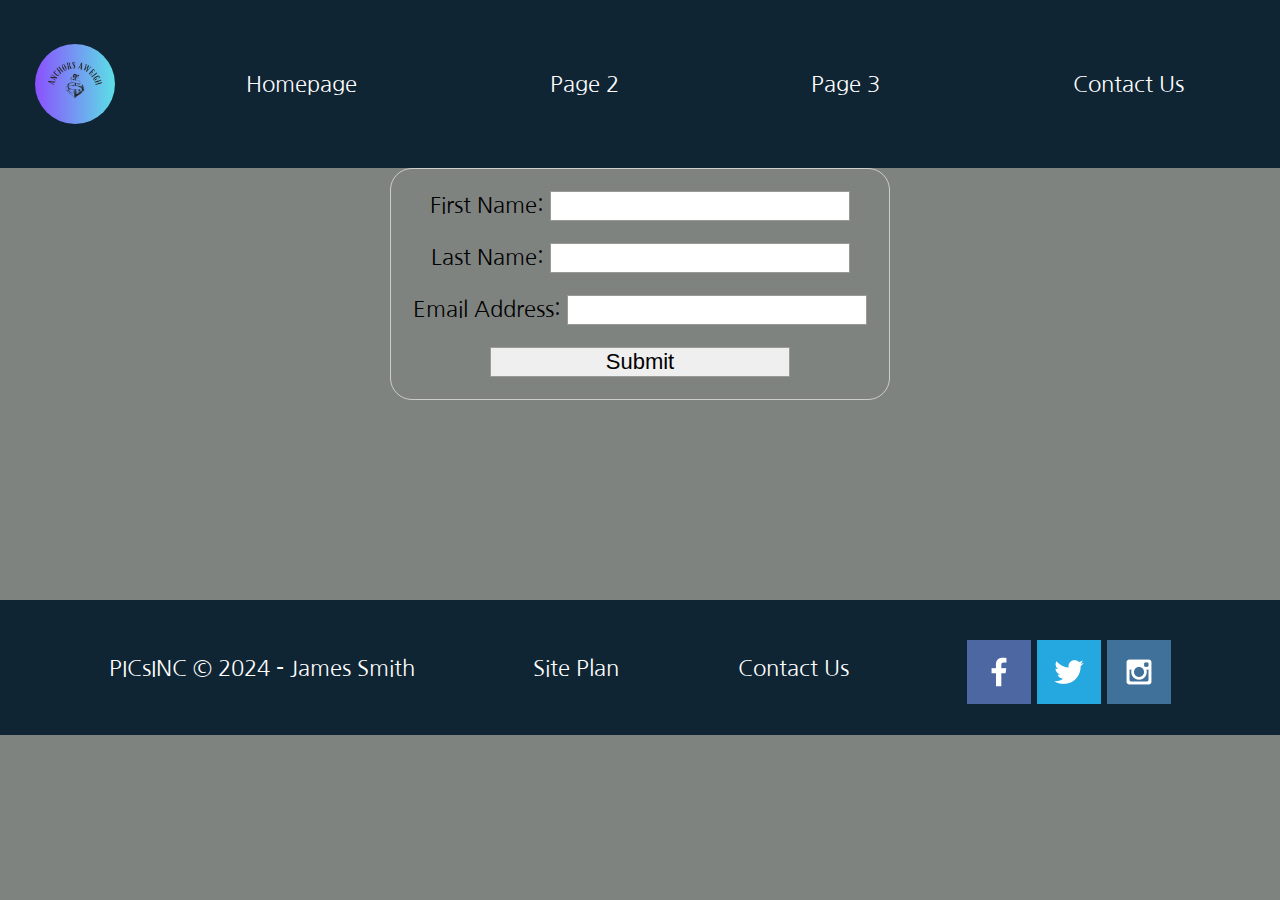
<file: pws/contact_us.html>
<!DOCTYPE html>
<html lang="en">
<head> 
    <meta charset="UTF-8">
    <meta name="viewport" content="width=device-width, initial-scale=1.0">
    <link type="text/css" rel="stylesheet" href="styles/styles.css">
    <title>Contact Us</title>
    <style>
                body {
        /* Center the form on the page */
        text-align: center;
        }

        form {
        display: inline-block;
        /* Form outline */
        padding: 1em;
        border: 1px solid #ccc;
        border-radius: 1em;
        }

        ul {
        list-style: none;
        padding: 0;
        margin: 0;
        }

        form li + li {
        margin-top: 1em;
        }

        label {
        /* Uniform size & alignment */
        display: inline-block;
        min-width: 90px;
        text-align: right;
        }

        input,
        textarea {
        /* To make sure that all text fields have the same font settings
            By default, textareas have a monospace font */
        font: 1em sans-serif;
        /* Uniform text field size */
        width: 300px;
        box-sizing: border-box;
        /* Match form field borders */
        border: 1px solid #999;
        }

        input:focus,
        textarea:focus {
        /* Additional highlight for focused elements */
        border-color: #000;
        }

        textarea {
        /* Align multiline text fields with their labels */
        vertical-align: top;
        /* Provide space to type some text */
        height: 5em;
        }

        .button {
        /* Align buttons with the text fields */
        padding-left: 90px; /* same size as the label elements */
        }

        button {
        /* This extra margin represent roughly the same space as the space
            between the labels and their text fields */
        margin-left: 0.5em;
        }
        #feedback {
            background-color: antiquewhite;
            position: absolute;
            top: 0;
            left: 0;
            right: 0;
            padding: .5em;
            /* make this element invisible until we are ready for it */
            display: none;      
        }
        .moveDown {
            margin-top: 3em;
        }
    </style>
</head>
<body>
    <header>
        <a id="logo_link" href="index.html">
            <img class="logo" src="images/anchors_aweigh.png" alt="logo of PICsINC"> 
        </a>
        <nav>
            <a href="homepage.html">Homepage</a>
            <a href="page2.html">Page 2</a>
            <a href="page3.html">Page 3</a>
            <a href="contact_us.html">Contact Us</a>
        </nav> 
    </header>
    <main>
        <div id="feedback"></div>
        <form action="#" method="post">
            <ul>
                <li>
                    <label for="first_name">First Name:</label>
                    <input type="text" id="first_name" name="first_name"><br>
                </li>
                <li>
                    <label for="last_name">Last Name:</label>
                    <input type="text" id="last_name" name="last_name"><br>
                </li>
                <li>
                    <label for="email">Email Address:</label>
                    <input type="text" id="email" name="email"><br>
                </li>
                <li>
                    <input type="submit" value="Submit">
                </li>
            </ul>
        </form>
    </main>
    <footer>
        <p>PICsINC &copy; 2024 - James Smith</p>
        <p><a href="personal-site-plan.html" target="_blank">Site Plan</a></p>
        <p><a href="#" target="_blank">Contact Us</a></p> <!--This will be contact_us.html-->
        <div class="social">
            <a href="https://facebook.com" target="_blank">
                <img src="images/facebook.png" alt="fb icon">
            </a>
            <a href="https://twitter.com" target="_blank">
                <img src="images/twitter.png" alt="twitter icon">
            </a>
            <a href="https://instagram.com" target="_blank">
                <img src="images/instagram.png" alt="instagram icon">
            </a>
        </div>

    </footer>
    <script>
        // get the feedback div element so we can do something with it.
        const feedbackElement = document.getElementById('feedback');
        // get the form so we can read what was entered in it.
        const formElement = document.forms[0];
        // add a 'listener' to wait for a submission of our form. When that happens run the code below.
        formElement.addEventListener('submit', function(e) {
            // stop the form from doing the default action.
            e.preventDefault();
            // Get values from the form fields
            var firstName = formElement.first_name.value;
            var lastName = formElement.last_name.value;
    
            // Construct the feedback message
            feedbackElement.innerHTML = 'Hello ' + firstName + ' ' + lastName + '! Thank you for your message. We will get back with you as soon as possible!';
            feedbackElement.style.display = "block";
            document.body.classList.add('moveDown');
        });
    </script>
    
</body>
</html>
</file>
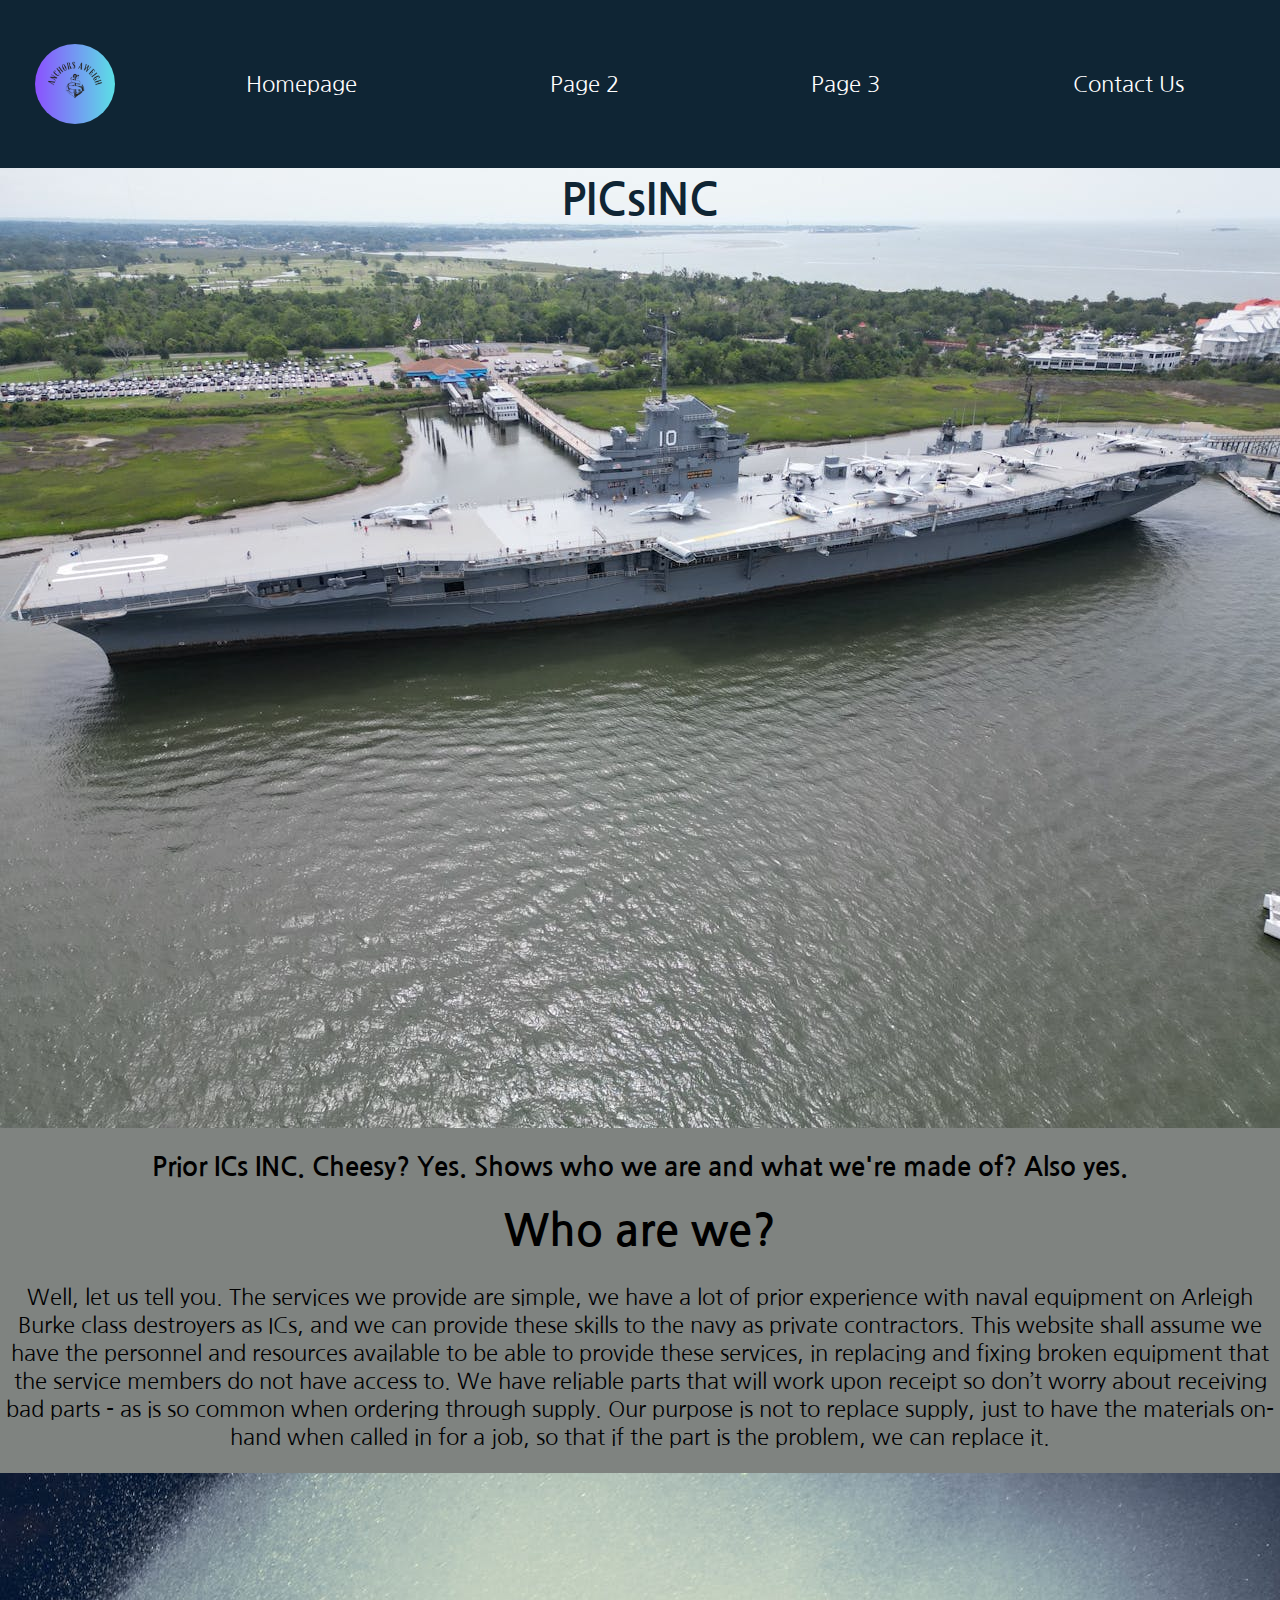
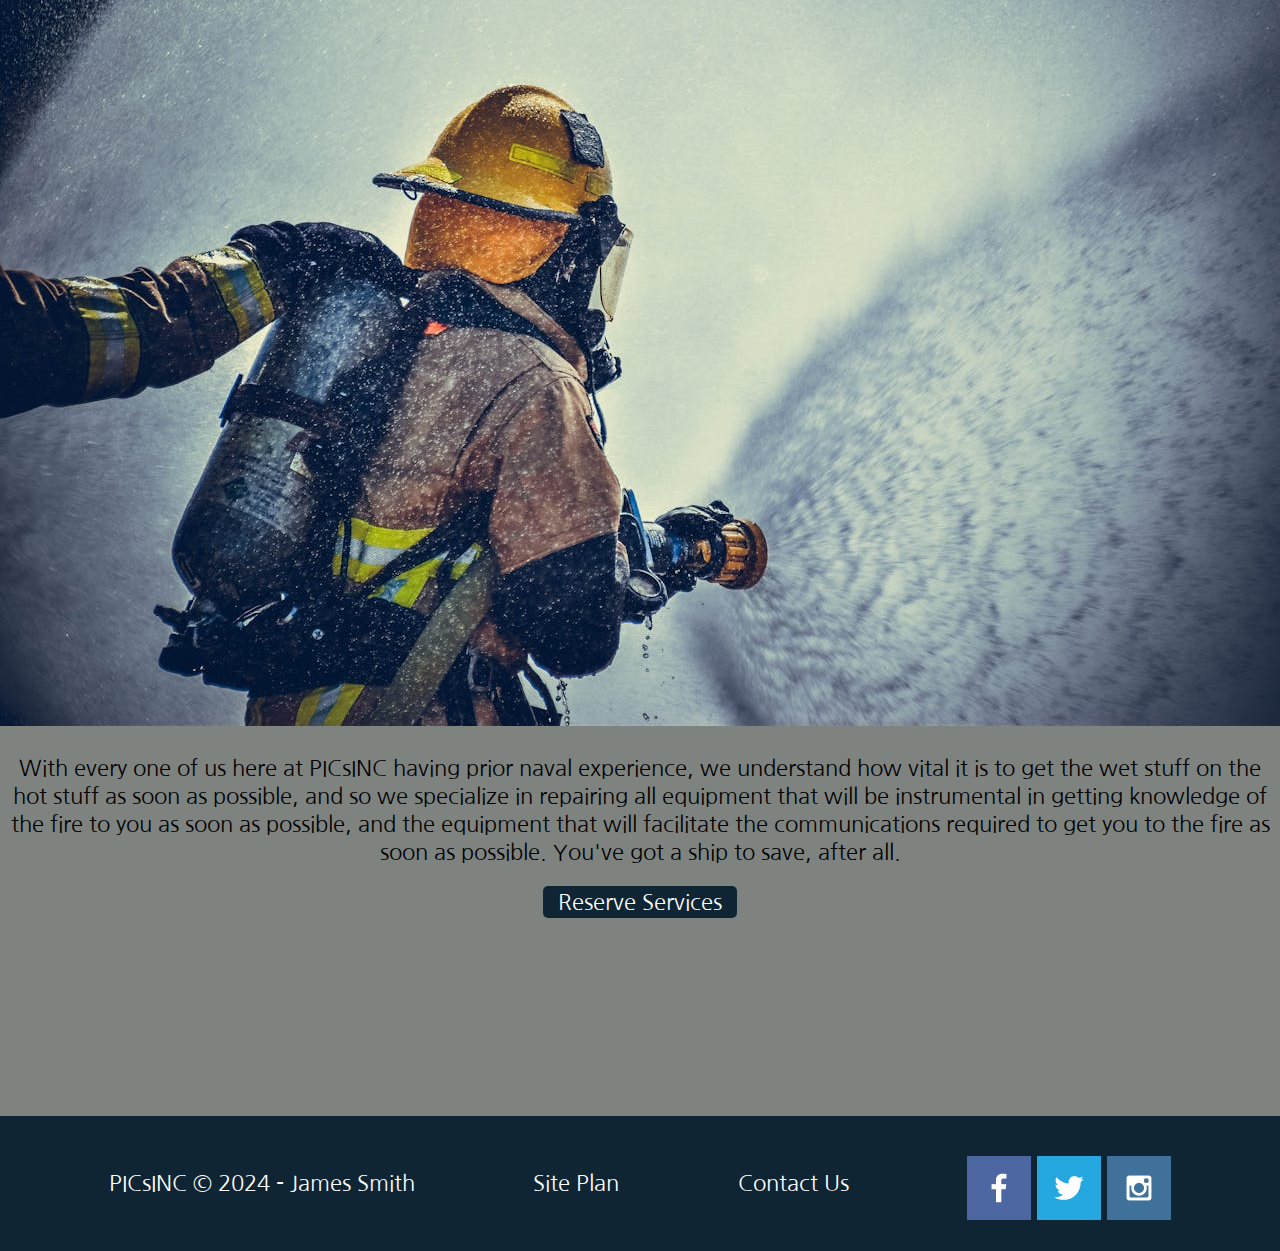
<file: pws/homepage.html>
<!DOCTYPE html>
<html lang="en">
<head>
    <meta charset="UTF-8">
    <meta name="viewport" content="width=device-width, initial-scale=1.0">
    <title>Homepage</title>
    <link type="text/css" rel="stylesheet" href="styles/styles.css">
</head>
<body>
    <div class="content">
        <header>
            <a id="logo_link" href="index.html">
                <img class="logo" src="images/anchors_aweigh.png" alt="logo of PICsINC"> 
            </a>
            <nav>
                <a href="homepage.html">Homepage</a>
                <a href="page2.html">Page 2</a>
                <a href="page3.html">Page 3</a>
                <a href="contact_us.html">Contact Us</a>
            </nav> 
        </header>
        <main>
            <!-- This is where you build the HMTL for your content and (wireframes?)-->
            <div class="intro-container">
                    <div id="hero">
                    <h1 class="home-title">PICsINC</h1>
                    <img id="hero_home" src="images/carrier_home.jpg" alt="Moored ashore">
                </div>
                <h3>Prior ICs INC. Cheesy? Yes. Shows who we are and what we're made of? Also yes.</h3>
                <h1>Who are we?</h1>
                <p>
                    Well, let us tell you. The services we provide are simple, we have a lot of prior experience with naval equipment on 
                    Arleigh Burke class destroyers as ICs, and we can provide these skills to the navy as private contractors. 
                    This website shall assume we have the personnel and resources available to be able to provide these services, in replacing 
                    and fixing broken equipment that the service members do not have access to. We have reliable parts that will work 
                    upon receipt so don’t worry about receiving bad parts - as is so common when ordering through supply. 
                    Our purpose is not to replace supply, just to have the materials on-hand when called in for a job, so that 
                    if the part is the problem, we can replace it. 
                </p>

                    <img src="images/fire_fighters.jpg" alt="Firefighters">
                    <p>
                        With every one of us here at PICsINC having prior naval experience, we understand how vital it is to 
                        get the wet stuff on the hot stuff as soon as possible, and so we specialize in repairing all equipment
                        that will be instrumental in getting knowledge of the fire to you as soon as possible, and the equipment
                        that will facilitate the communications required to get you to the fire as soon as possible. You've got a ship
                        to save, after all. 
                        </p>
                        <div class="button-box">
                            <a class="reserve" href="contact_us.html">Reserve Services</a>
                        </div>
            </div>

        </main>
        <footer>
            <p>PICsINC &copy; 2024 - James Smith</p>
            <p><a href="personal-site-plan.html" target="_blank">Site Plan</a></p>
            <p><a href="#" target="_blank">Contact Us</a></p> <!--This will be contact_us.html-->
            <div class="social">
                <a href="https://facebook.com" target="_blank">
                    <img src="images/facebook.png" alt="fb icon">
                </a>
                <a href="https://twitter.com" target="_blank">
                    <img src="images/twitter.png" alt="twitter icon">
                </a>
                <a href="https://instagram.com" target="_blank">
                    <img src="images/instagram.png" alt="instagram icon">
                </a>
            </div>

        </footer>
    </div>    
</body>
</html>
</file>
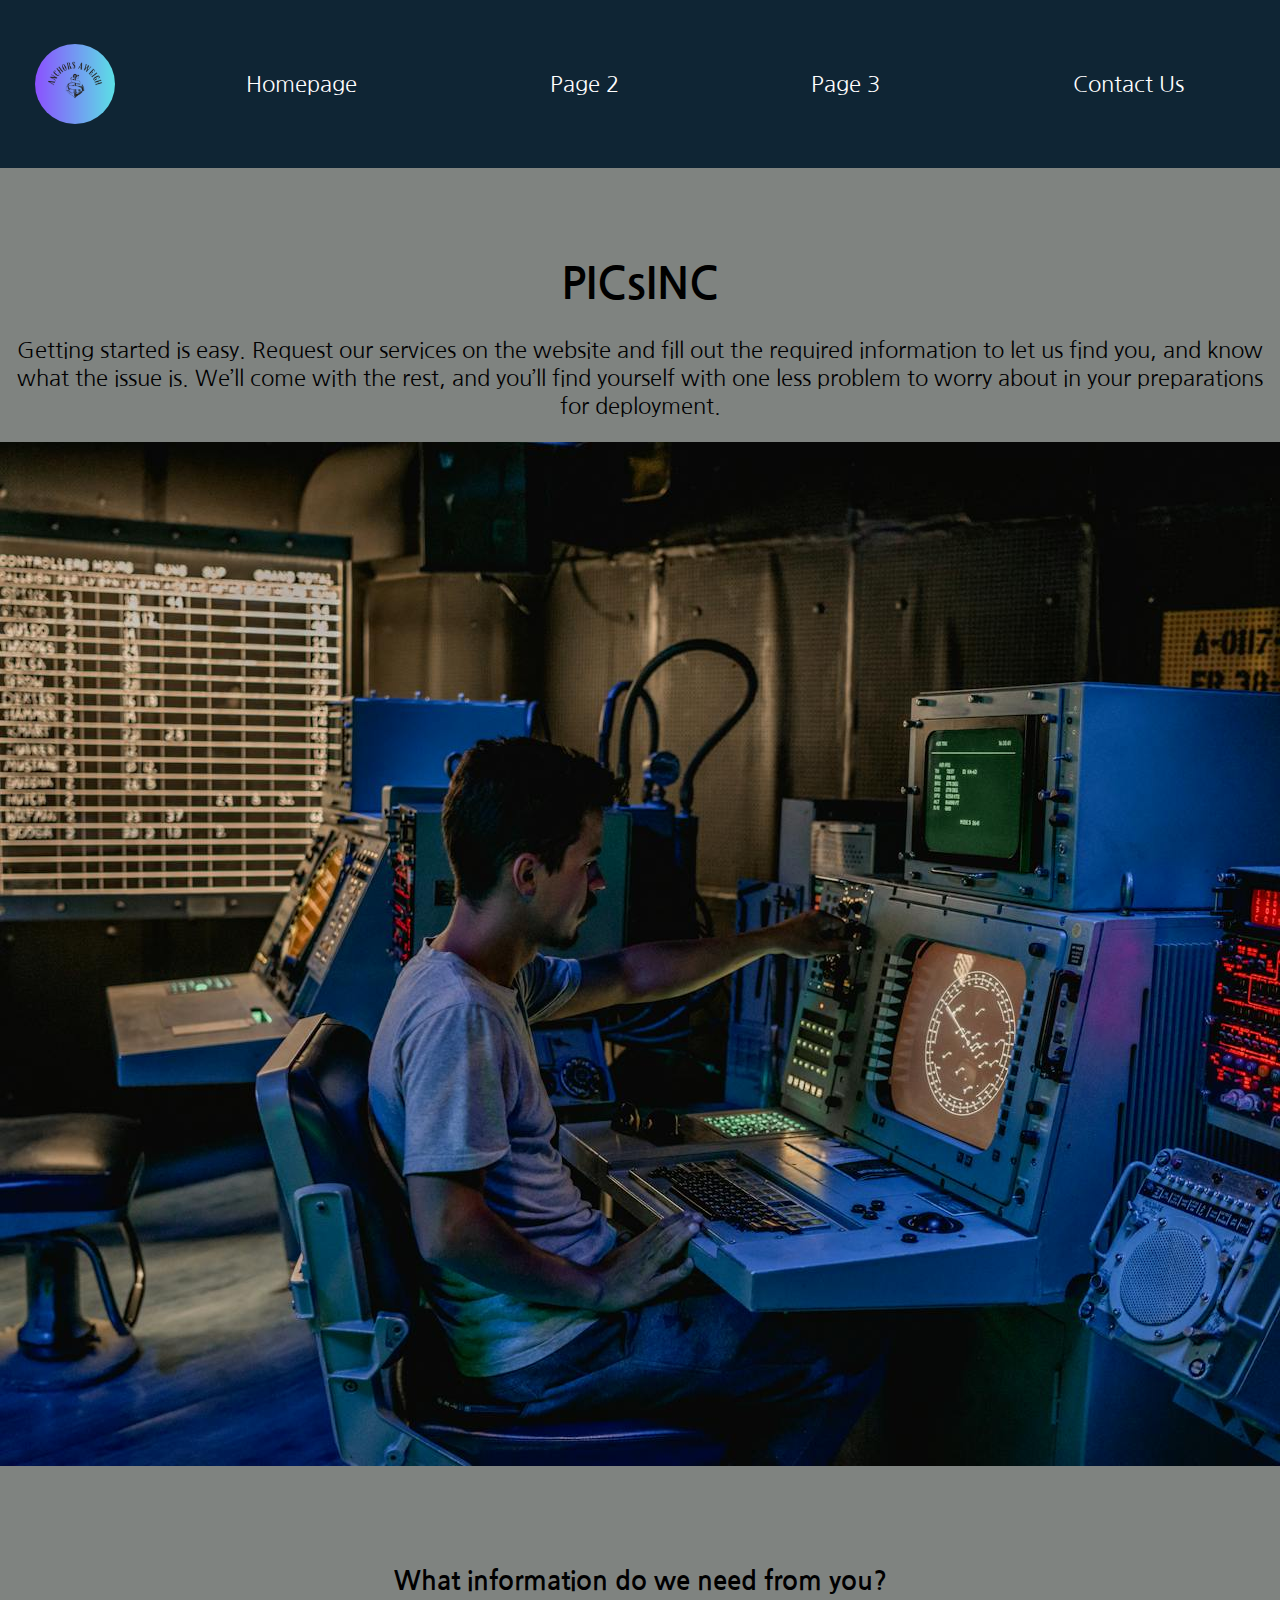
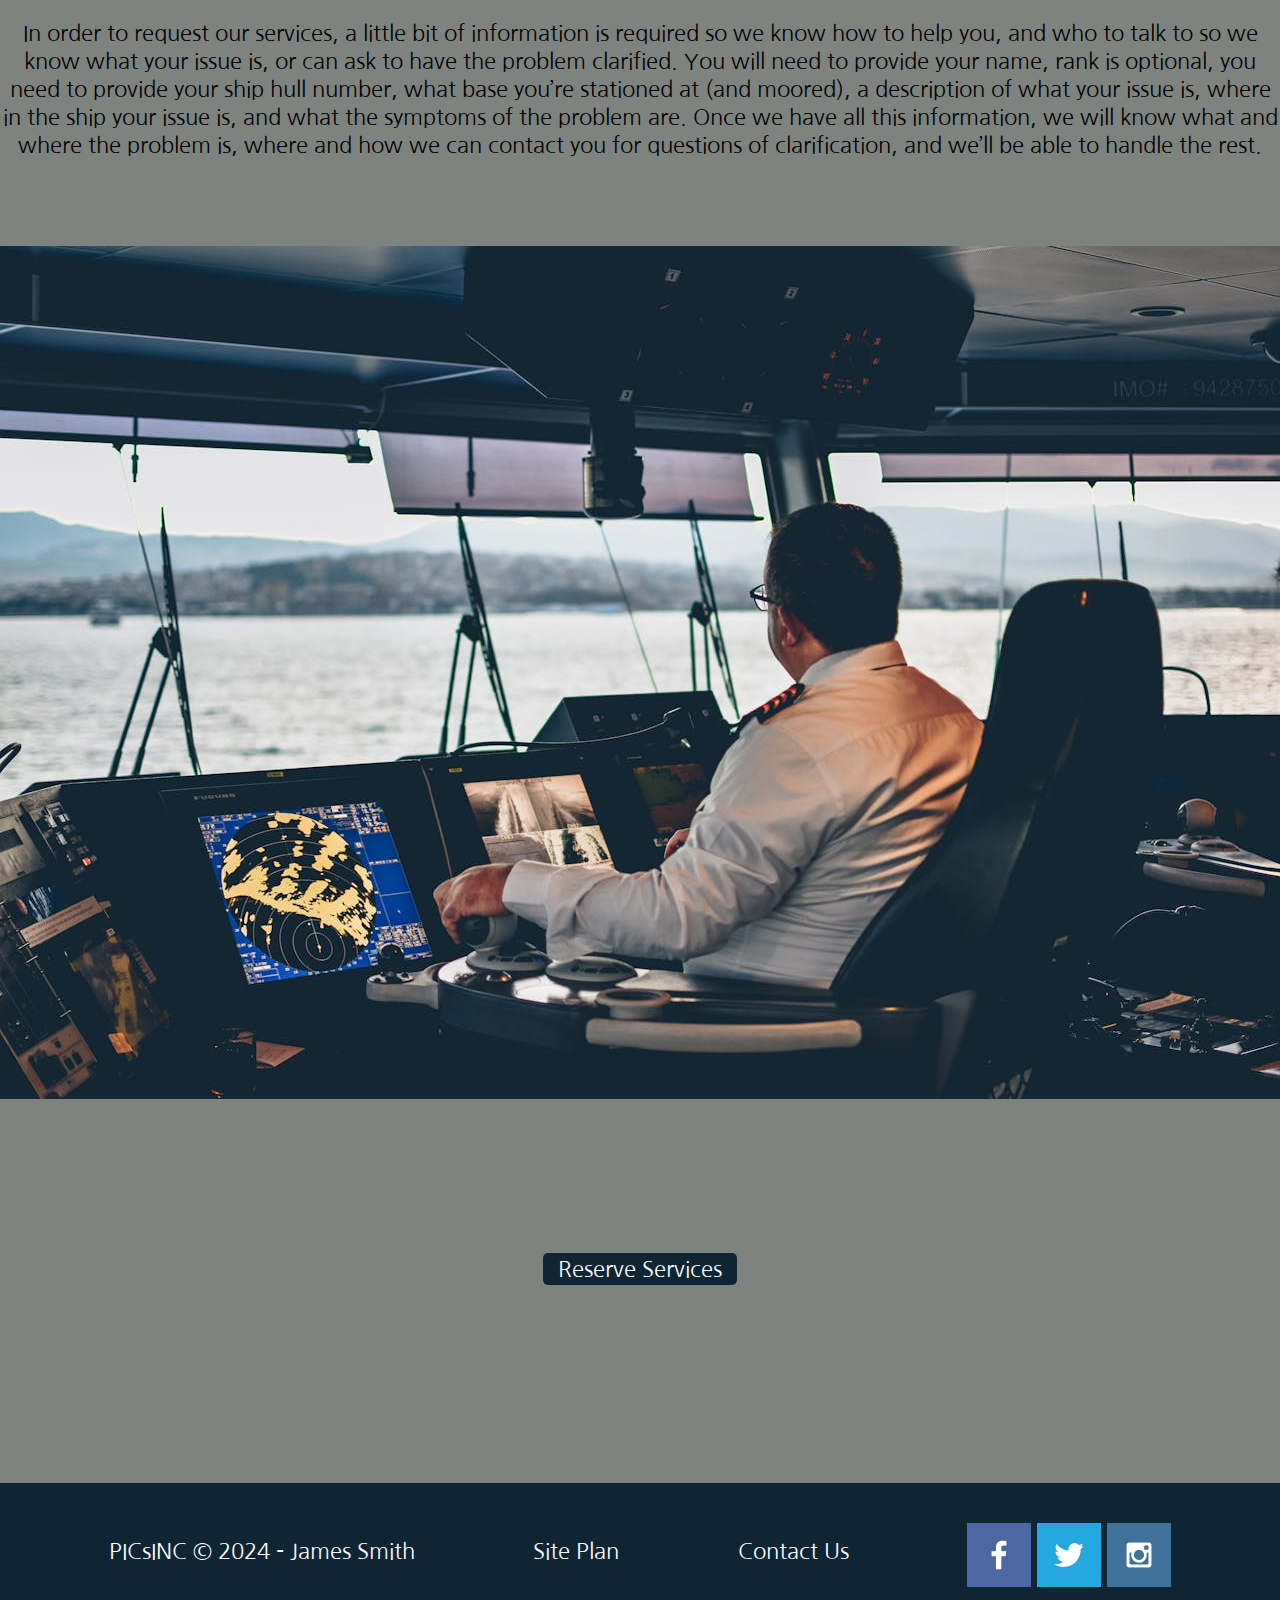
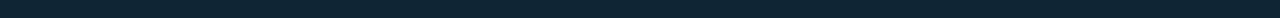
<file: pws/page2.html>
<!DOCTYPE html>
<html lang="en">
<head>
    <meta charset="UTF-8">
    <meta name="viewport" content="width=device-width, initial-scale=1.0">
    <title>Page 2</title>
    <link type="text/css" rel="stylesheet" href="styles/styles.css">
</head>
<body>
    <div class="content">
        <header>
            <a id="logo_link" href="index.html">
                <img class="logo" src="images/anchors_aweigh.png" alt="logo of PICsINC"> 
            </a>
            <nav>
                <a href="homepage.html">Homepage</a>
                <a href="page2.html">Page 2</a>
                <a href="page3.html">Page 3</a>
                <a href="contact_us.html">Contact Us</a>
            </nav> 
        </header>
        <main>
            <!-- This is where you build the HMTL for your content and (wireframes?)-->
            <div class="intro-container">
                <div id="p2_section1">
                        <h1>PICsINC</h1>
                        <p>
                        Getting started is easy. Request our services on the website and fill out the required information to let us find you, 
                        and know what the issue is. We’ll come with the rest, and you’ll find yourself with one less problem to worry about 
                        in your preparations for deployment.
                        </p>
                    
                    <div id="modal_img">
                        <img id="combat_modal" src="images/combat.jpg" alt="Equipment in Combat">
                        <div id="my_modal" class="modal">
                            <span class="close">&times;</span>
                            <img class="modal-content" src="images/combat.jpg" id="img01" alt="Equipment in Pilothouse">
                            <div id="caption">An example of a Ship's Combat Room</div>
                        </div>
                    </div>
                </div>
                <div id="p2_section2">
                    <h3>What information do we need from you?</h3>
                    <p>
                    In order to request our services, a little bit of information is required so we know how to help you, 
                    and who to talk to so we know what your issue is, or can ask to have the problem clarified. You will need to 
                    provide your name, rank is optional, you need to provide your ship hull number, 
                    what base you’re stationed at (and moored), a description of what your issue is, where in the ship your issue is, 
                    and what the symptoms of the problem are. Once we have all this information, we will know what and where the problem is, 
                    where and how we can contact you for questions of clarification, and we’ll be able to handle the rest.
                    </p>
                </div>
                <img src="images/captains_pilothouse.jpg" alt="Equipment in Pilothouse">
                <div id="p2_button-box">
                    <div class="button-box">
                        <a class="reserve" href="contact_us.html">Reserve Services</a>
                    </div>
                </div>
            </div>

        </main>
        <footer>
            <p>PICsINC &copy; 2024 - James Smith</p>
            <p><a href="personal-site-plan.html" target="_blank">Site Plan</a></p>
            <p><a href="#" target="_blank">Contact Us</a></p> <!--This will be contact_us.html-->
            <div class="social">
                <a href="https://facebook.com" target="_blank">
                    <img src="images/facebook.png" alt="fb icon">
                </a>
                <a href="https://twitter.com" target="_blank">
                    <img src="images/twitter.png" alt="twitter icon">
                </a>
                <a href="https://instagram.com" target="_blank">
                    <img src="images/instagram.png" alt="instagram icon">
                </a>
            </div>

        </footer>
    </div>    
<script src="javascript/script.js"></script>
</body>
</html>
</file>
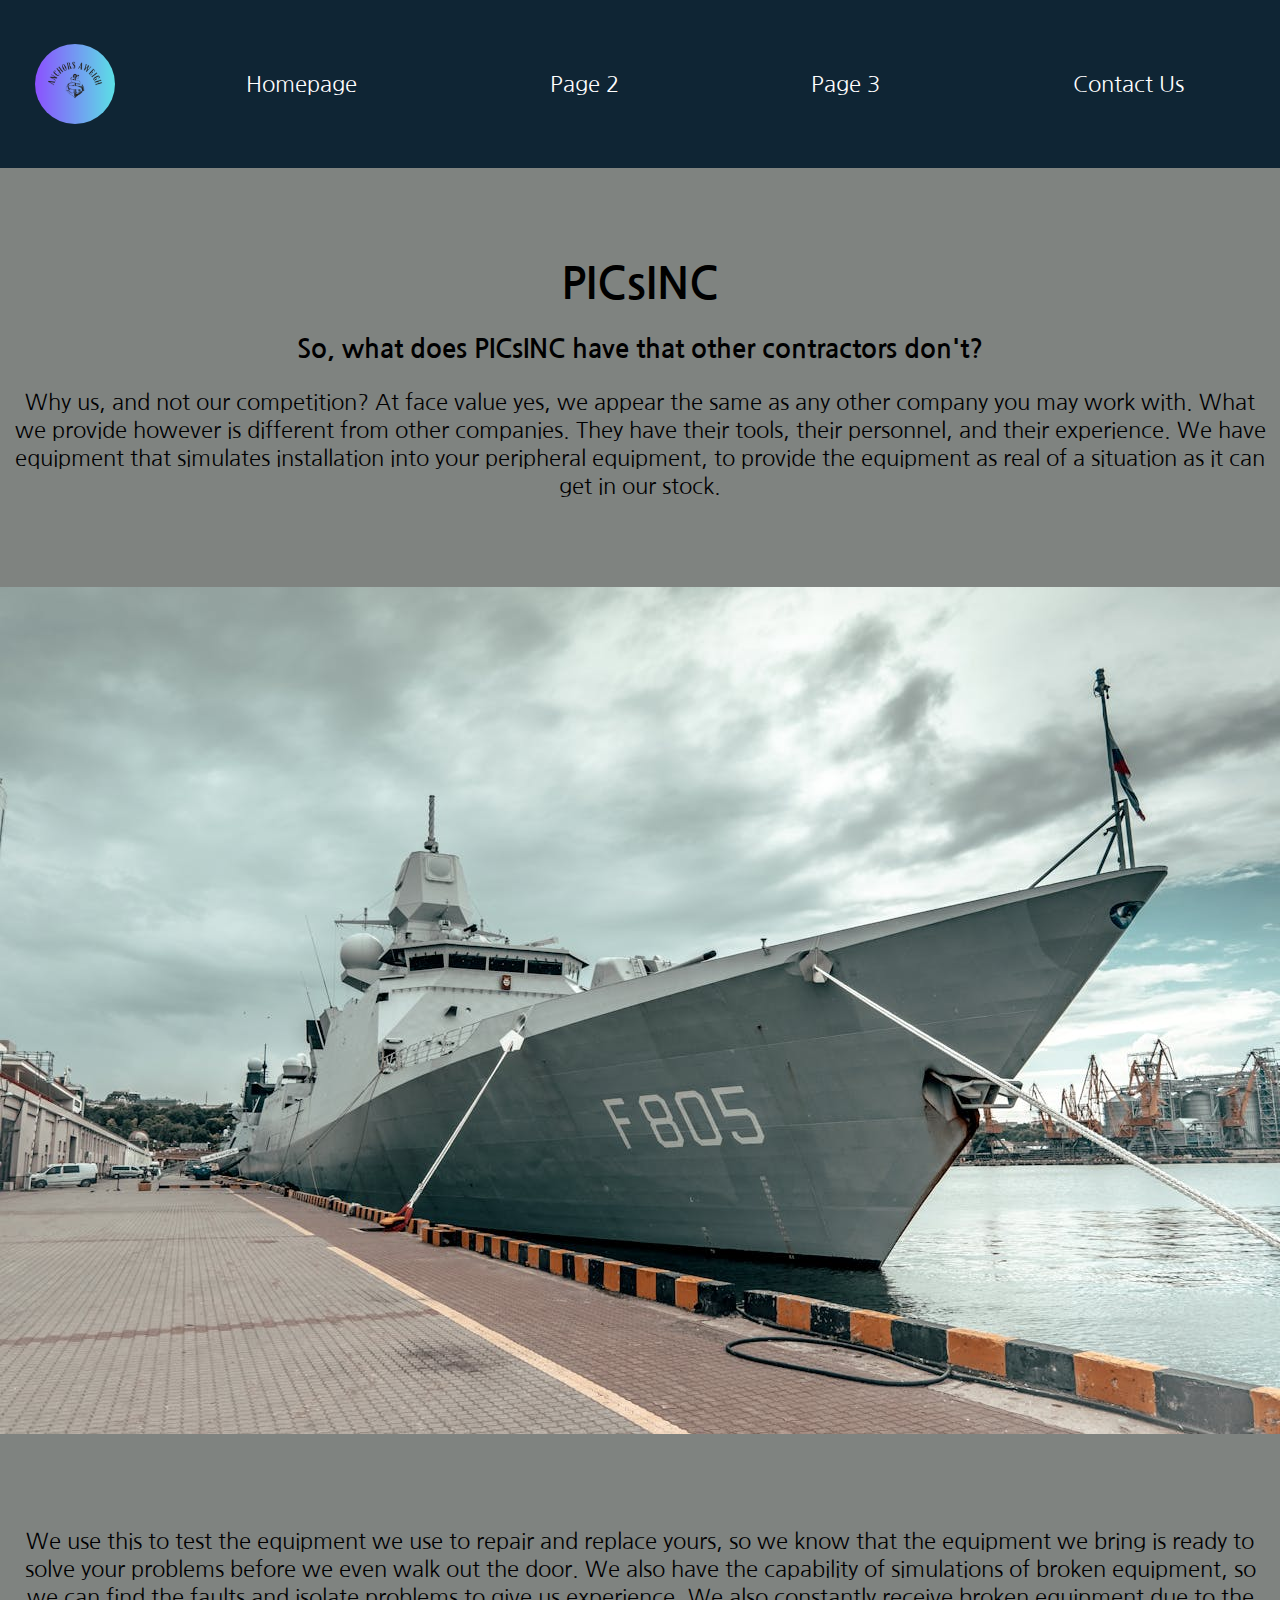
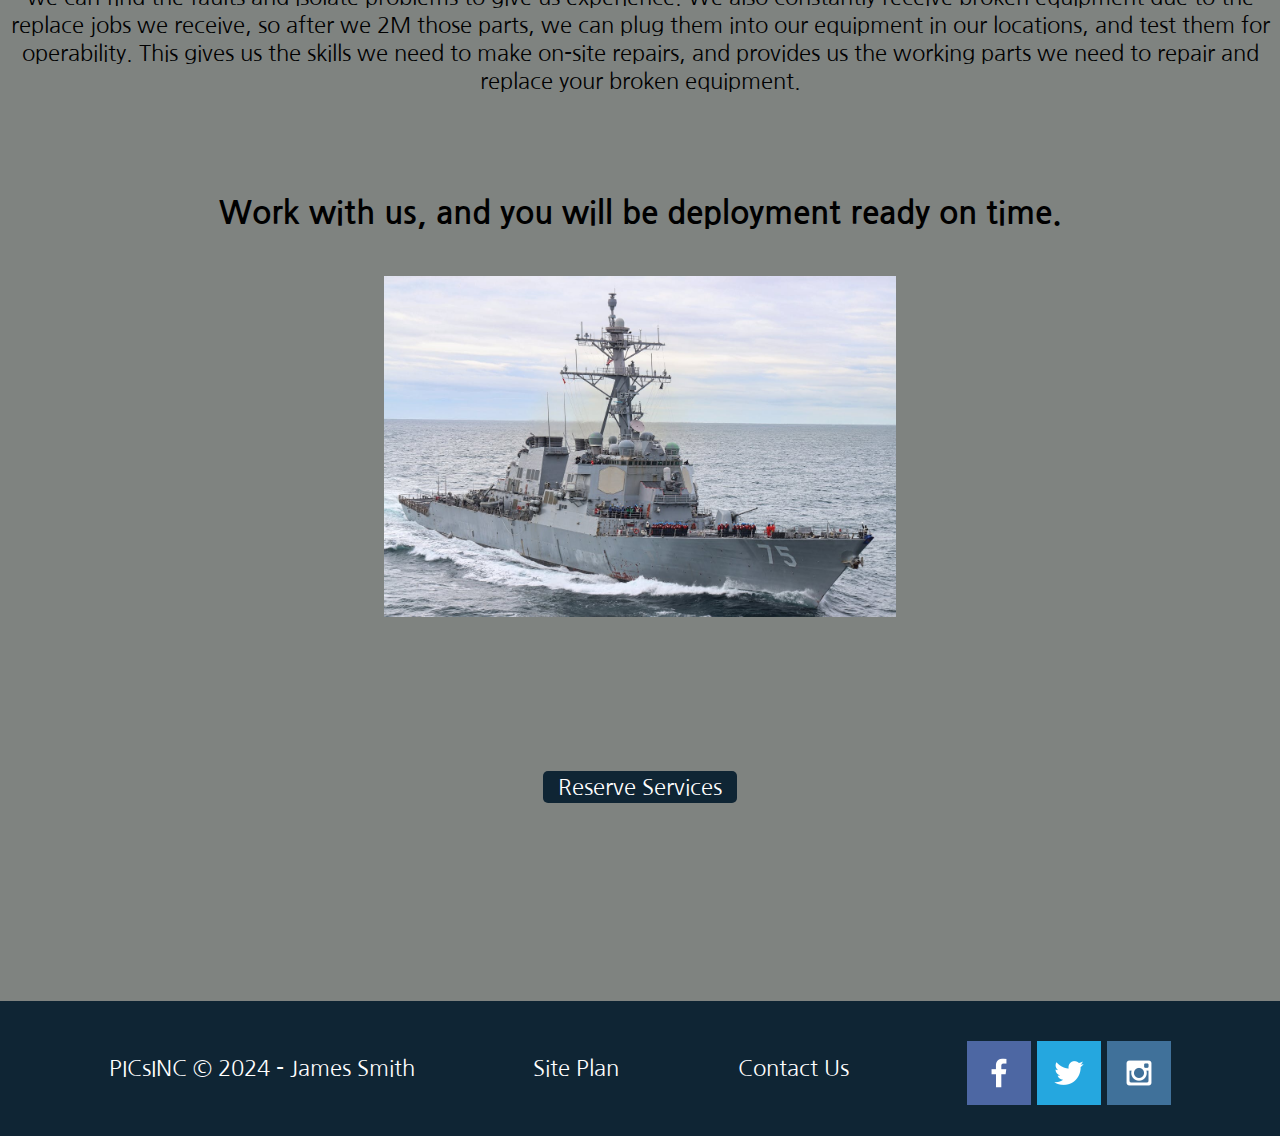
<file: pws/page3.html>
<!DOCTYPE html>
<html lang="en">
<head>
    <meta charset="UTF-8">
    <meta name="viewport" content="width=device-width, initial-scale=1.0">
    <title>Page 3</title>
    <link type="text/css" rel="stylesheet" href="styles/styles.css">
</head>
<body>
    <div class="content">
        <header>
            <a id="logo_link" href="index.html">
                <img class="logo" src="images/anchors_aweigh.png" alt="logo of PICsINC"> 
            </a>
            <nav>
                <a href="homepage.html">Homepage</a>
                <a href="page2.html">Page 2</a>
                <a href="page3.html">Page 3</a>
                <a href="contact_us.html">Contact Us</a>
            </nav> 
        </header>
            <main>
                <div class="intro-container">
                    <div id="p3_section1">
                        <h1>PICsINC</h1>
                        <h3>So, what does PICsINC have that other contractors don't?</h3>
                        <p>
                            Why us, and not our competition? At face value yes, we appear the same as any other company you may work with. 
                        What we provide however is different from other companies. They have their tools, their personnel, and their experience. 
                        We have equipment that simulates installation into your peripheral equipment, 
                        to provide the equipment as real of a situation as it can get in our stock.
                        </p>
                    </div>
                        <img id="p3_moored" src="images/moored_inshore.jpg" alt="End of Availability">
                    <div id="p3_section2">
                        <p>
                            We use this to test the equipment 
                        we use to repair and replace yours, so we know that the equipment we bring is ready to solve your problems before 
                        we even walk out the door. We also have the capability of simulations of broken equipment, so we can find the faults 
                        and isolate problems to give us experience. We also constantly receive broken equipment due to the replace 
                        jobs we receive, so after we 2M those parts, we can plug them into our equipment in our locations, and test them 
                        for operability. This gives us the skills we need to make on-site repairs, and provides us the working parts we 
                        need to repair and replace your broken equipment. 
                        </p>
                    </div>
                    <div id="p3_deployment_ready">
                        <h3 id="cta_deployment">Work with us, and you will be deployment ready on time.</h3>
                
                        <img id="p3_anchors_aweigh" src="images/underway.jpg" alt="Anchors Aweigh">

                        <div class="button-box">
                            <a class="reserve" href="contact_us.html">Reserve Services</a>
                        </div>
                    </div>
                </div>

            </main>
        <footer>
            <p>PICsINC &copy; 2024 - James Smith</p>
            <p><a href="personal-site-plan.html" target="_blank">Site Plan</a></p>
            <p><a href="#" target="_blank">Contact Us</a></p> <!--This will be contact_us.html-->
            <div class="social">
                <a href="https://facebook.com" target="_blank">
                    <img src="images/facebook.png" alt="fb icon">
                </a>
                <a href="https://twitter.com" target="_blank">
                    <img src="images/twitter.png" alt="twitter icon">
                </a>
                <a href="https://instagram.com" target="_blank">
                    <img src="images/instagram.png" alt="instagram icon">
                </a>
            </div>

        </footer>
    </div>    
</body>
</html>
</file>
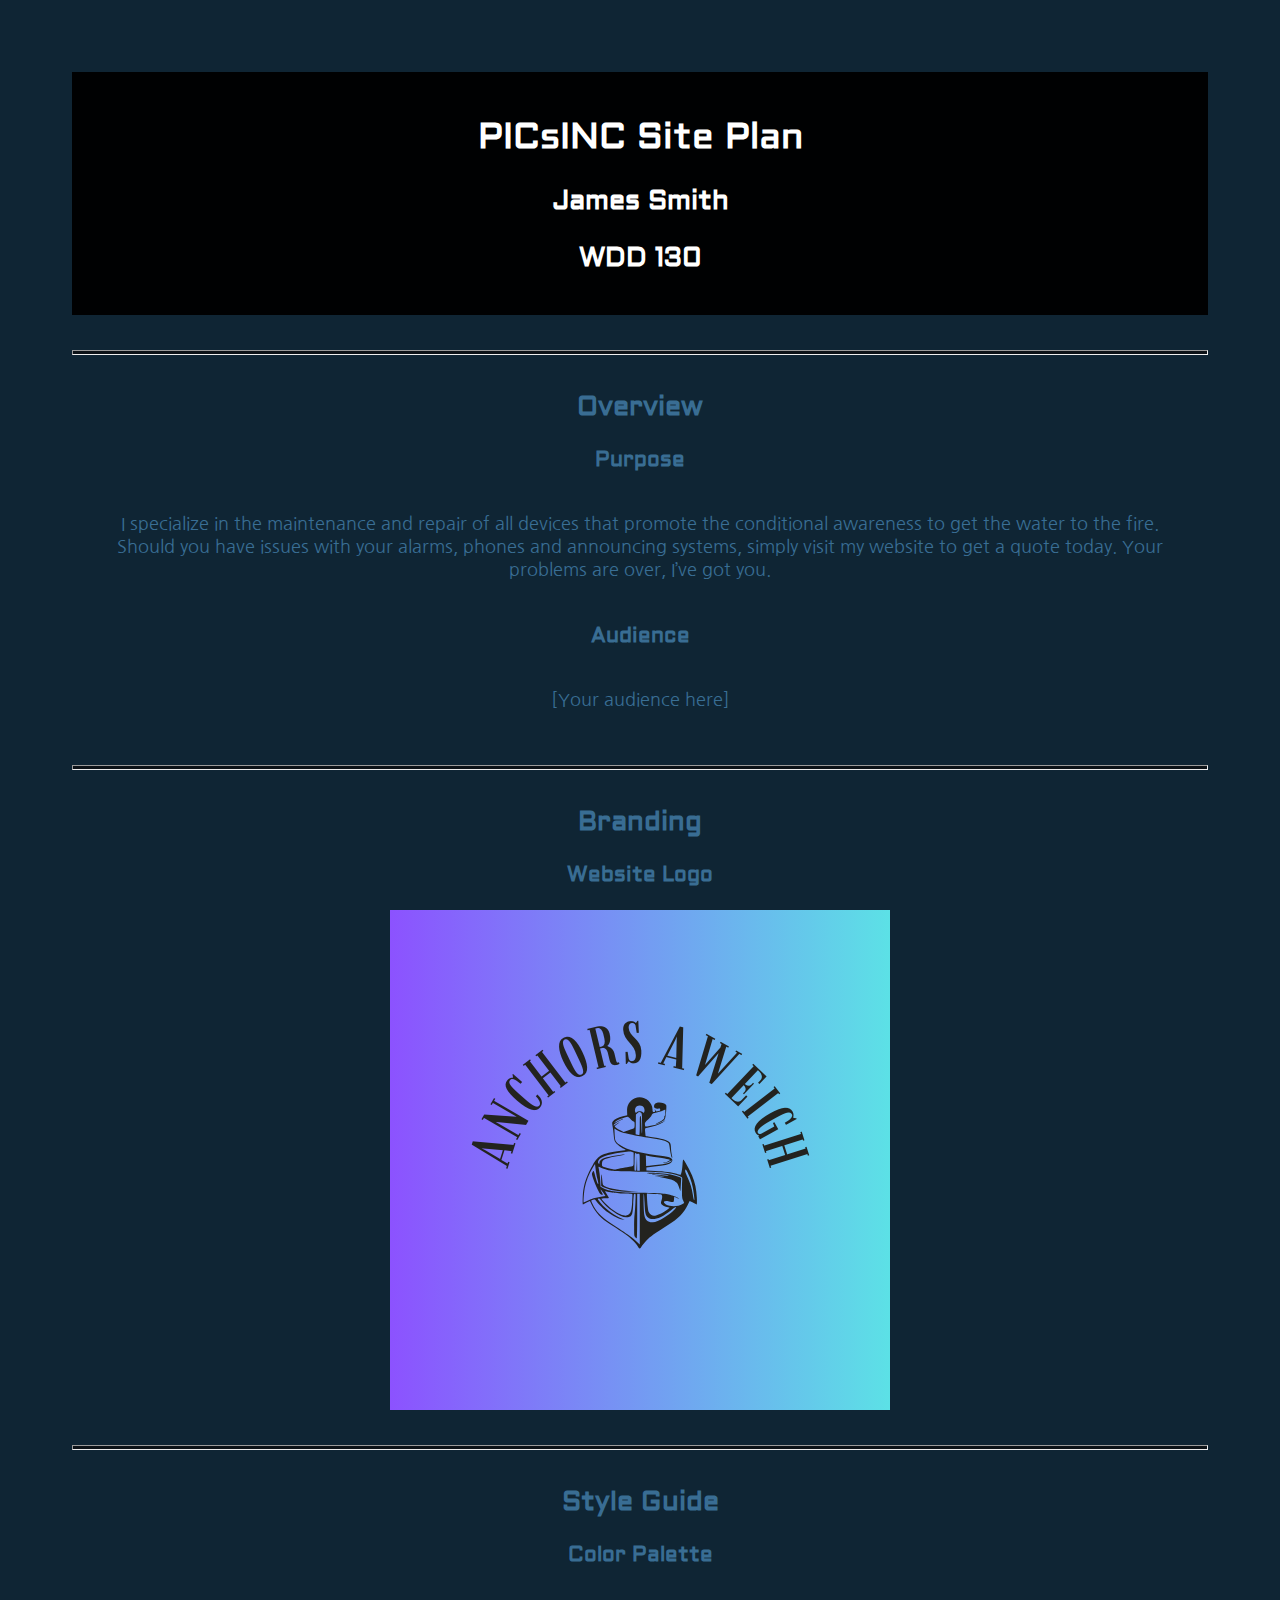
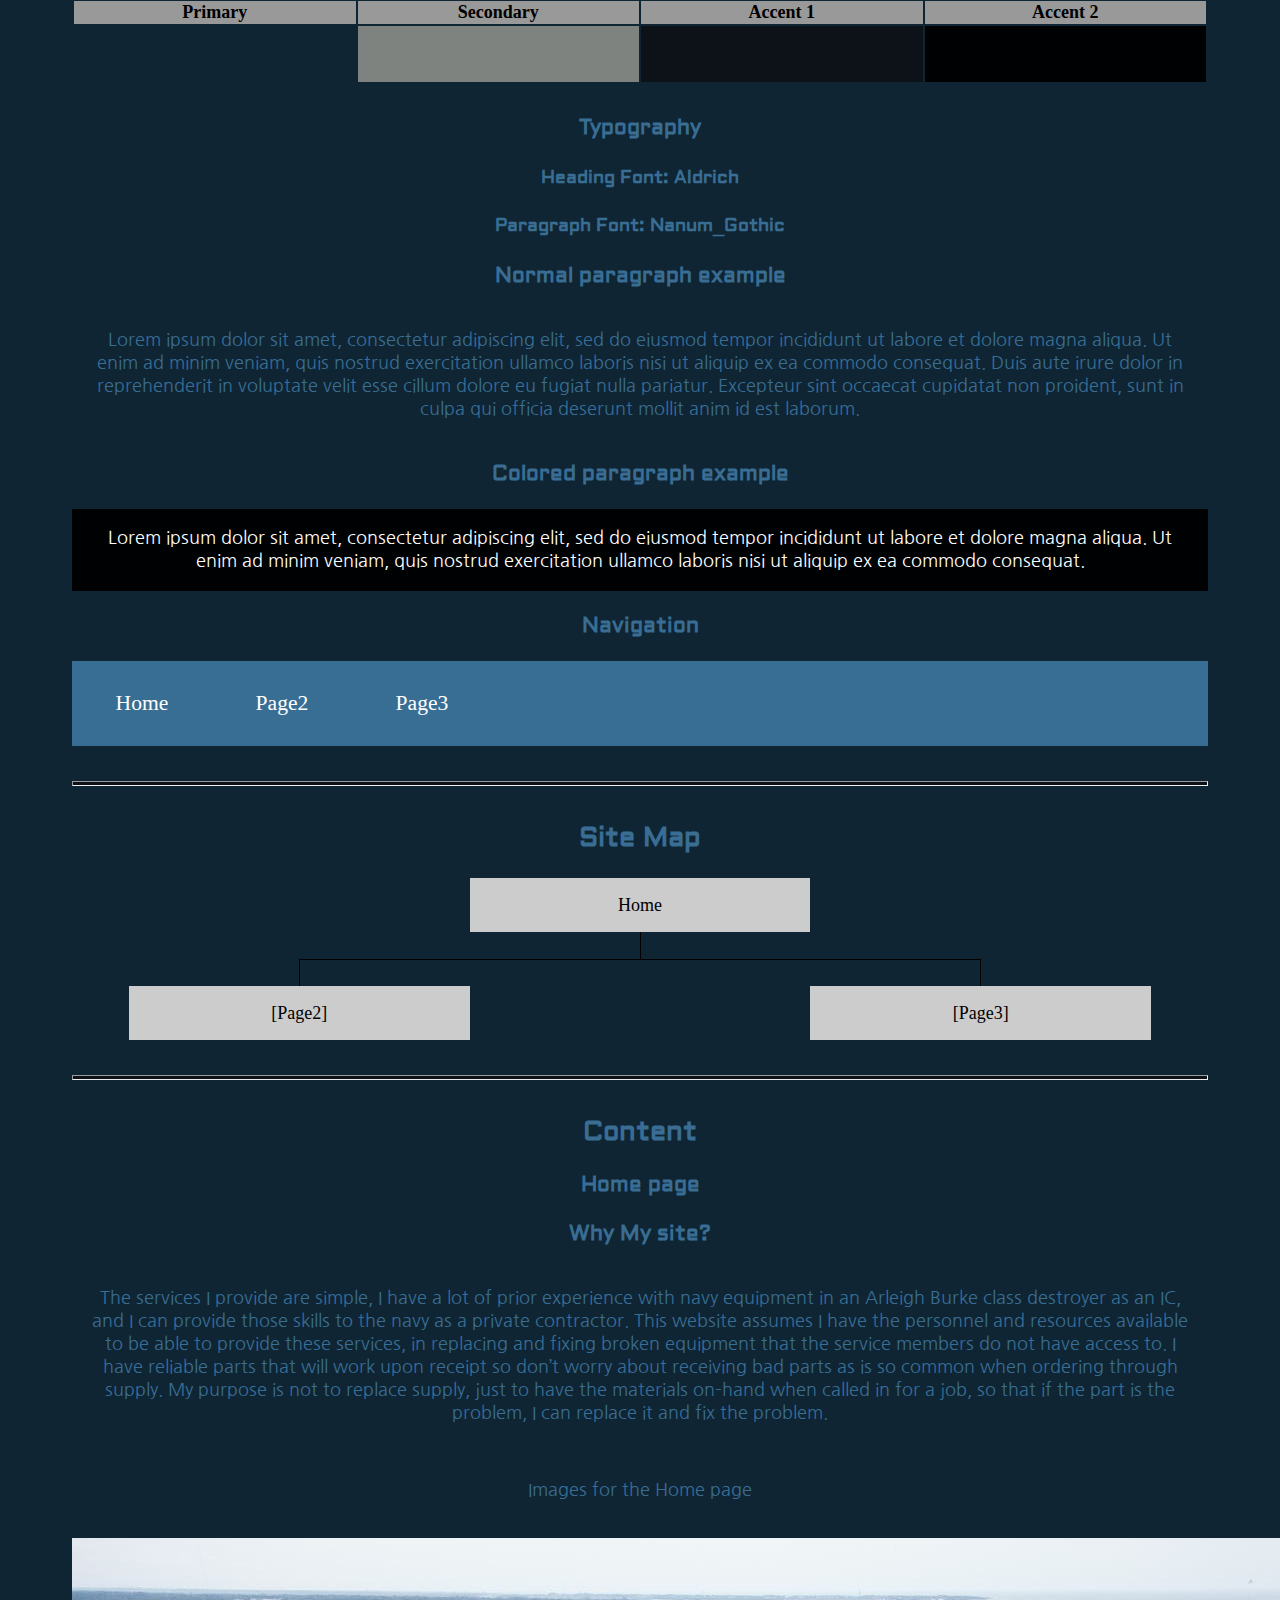
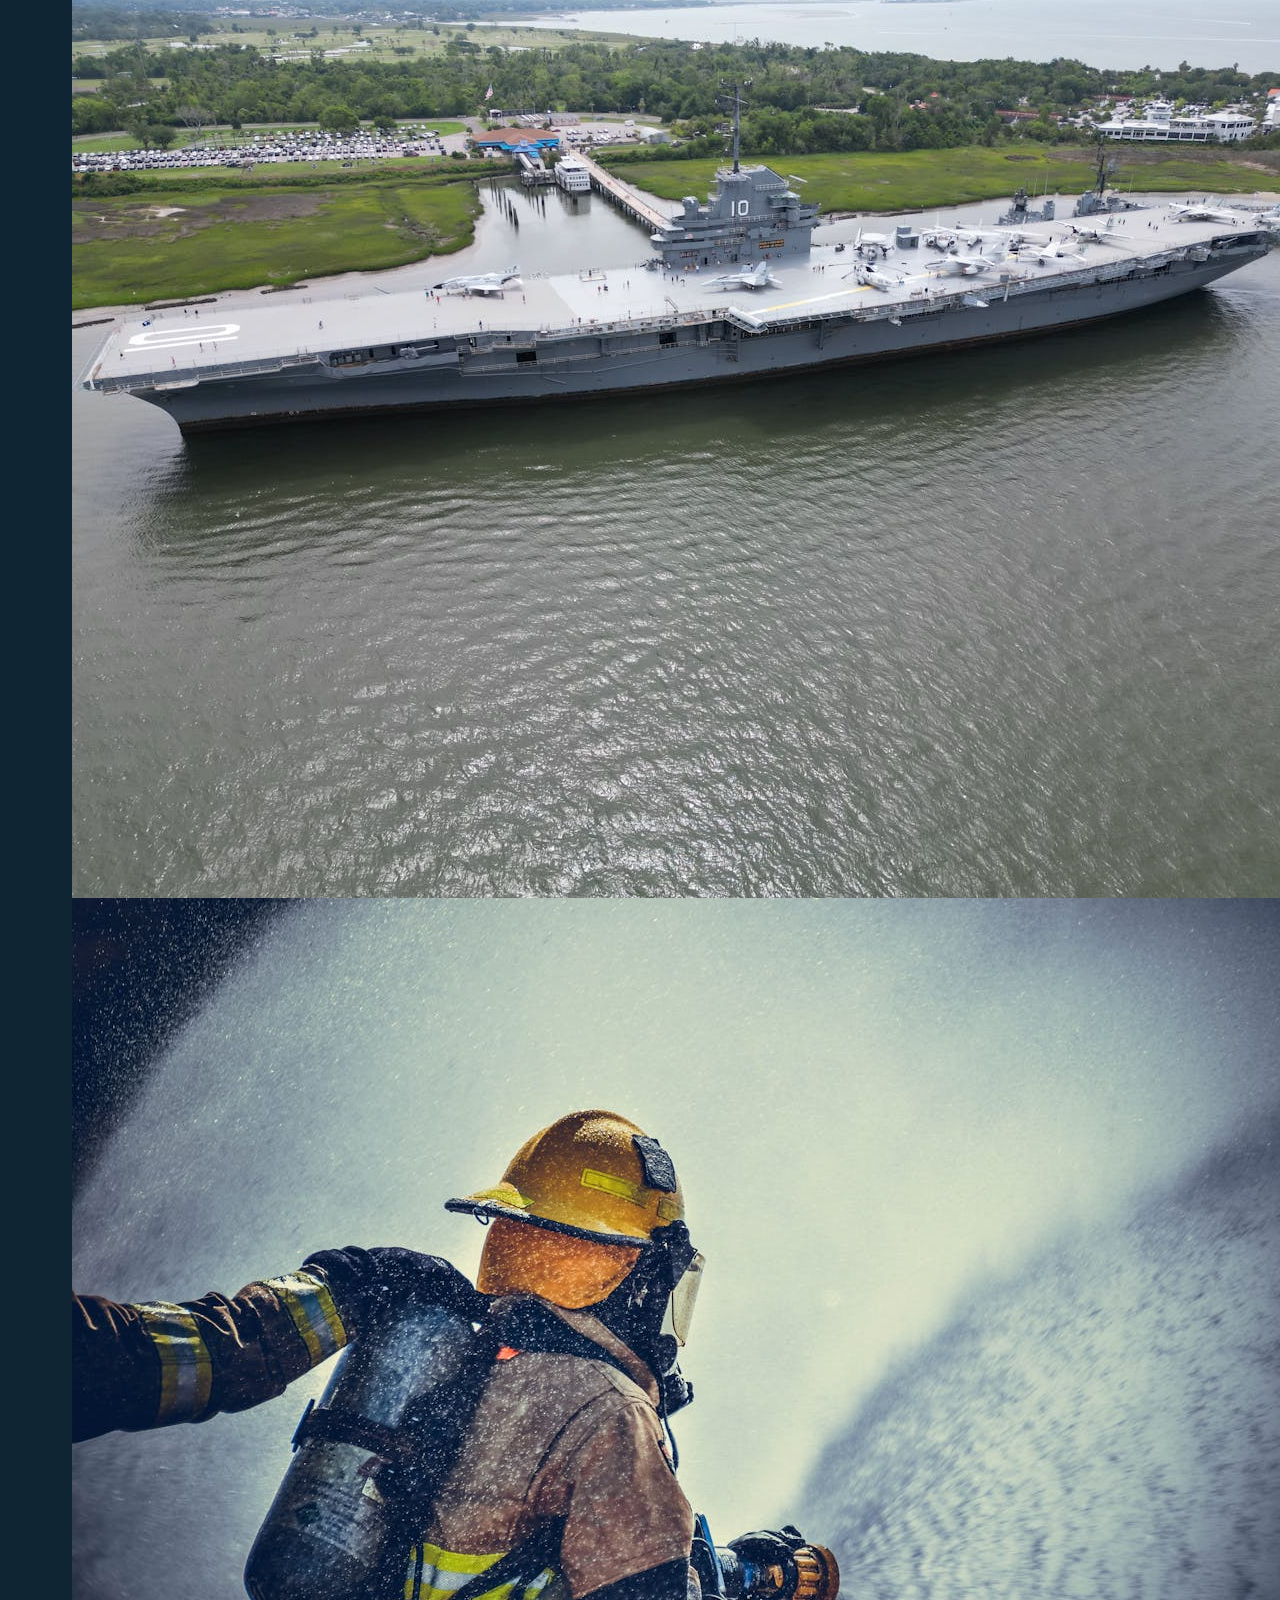
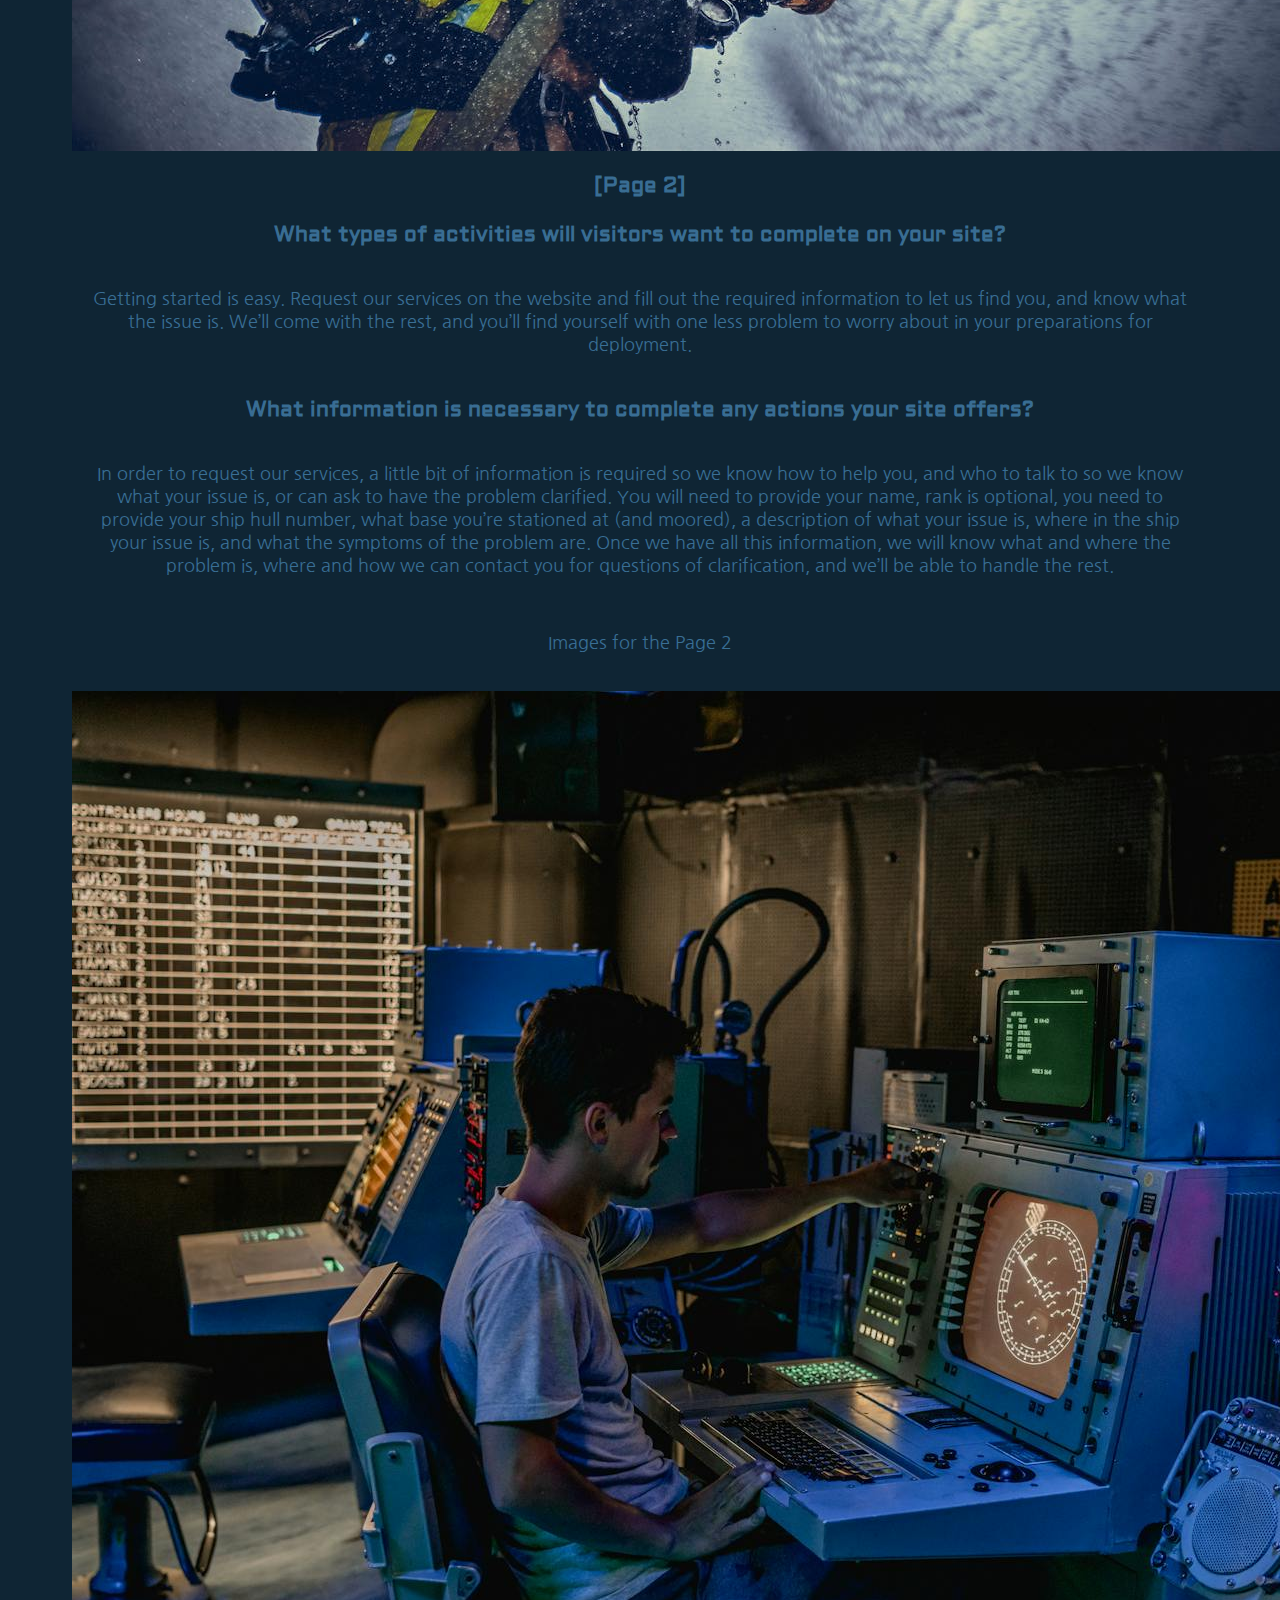
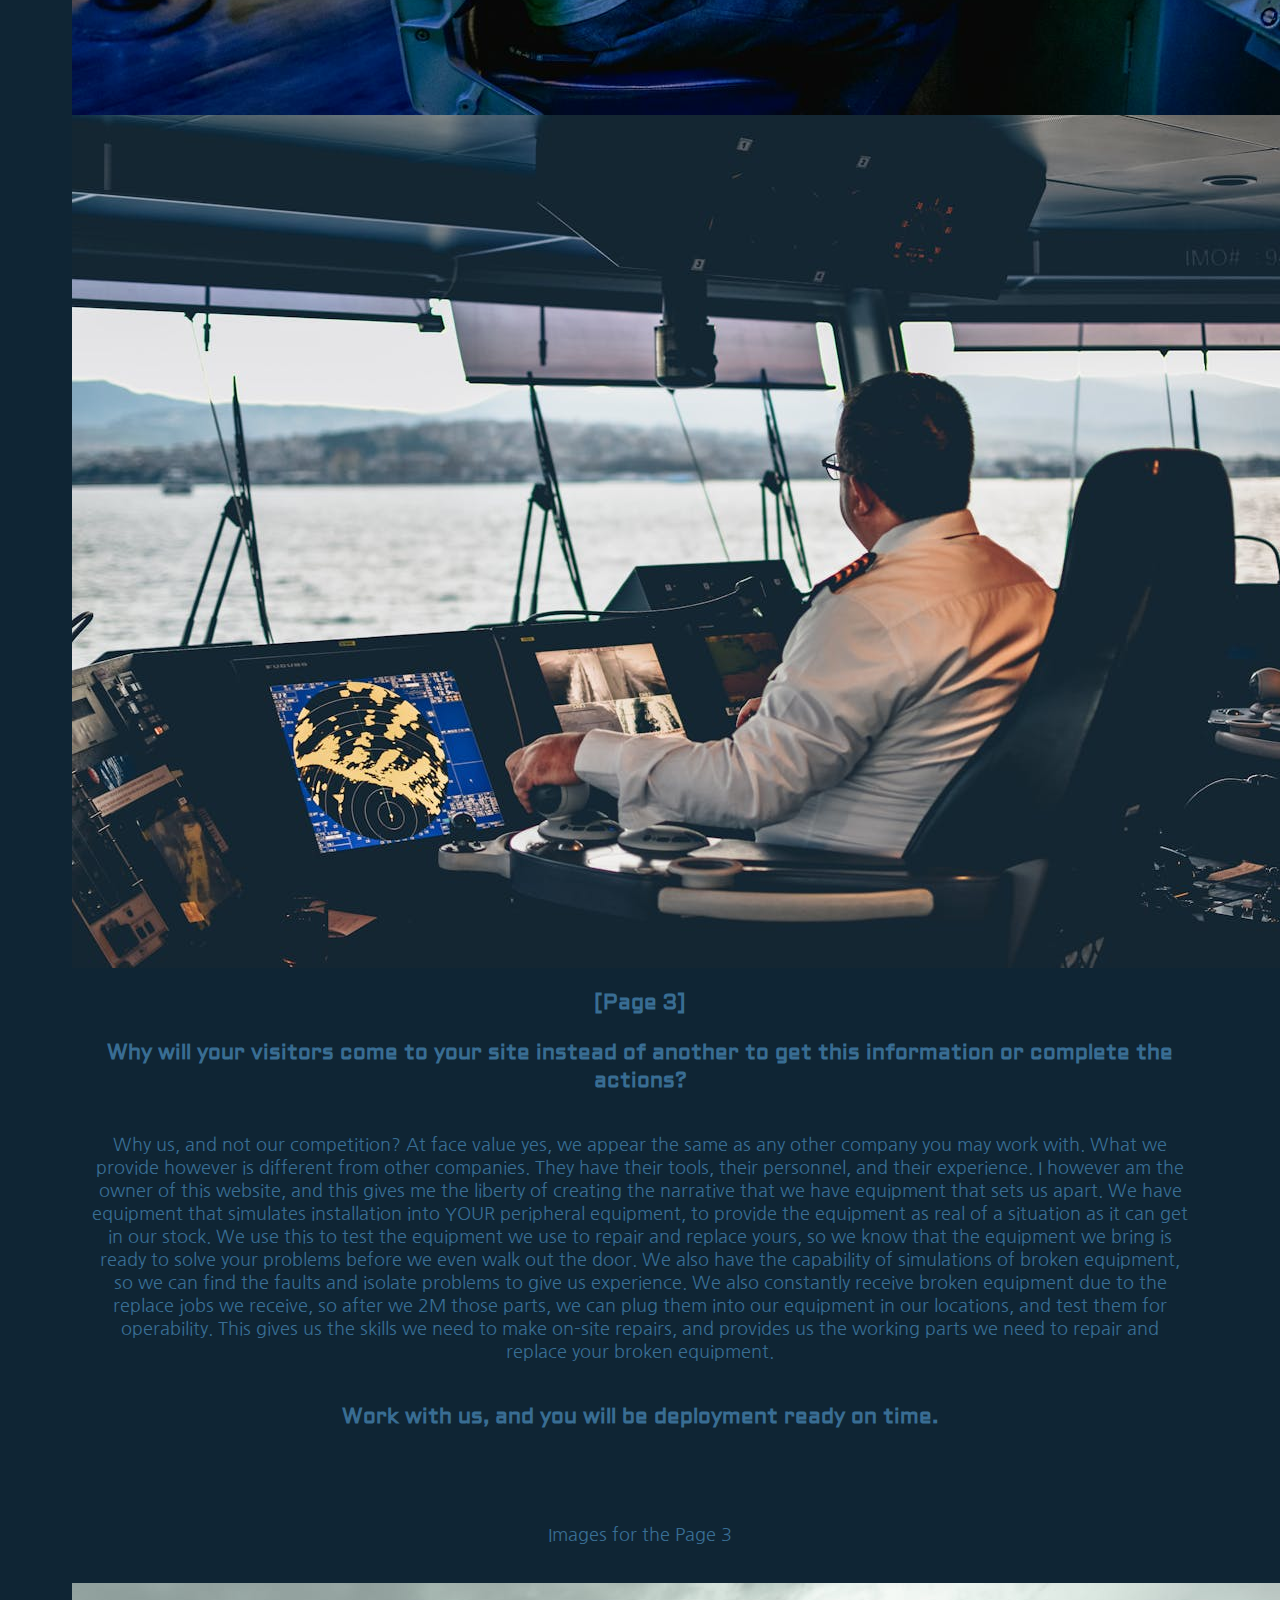
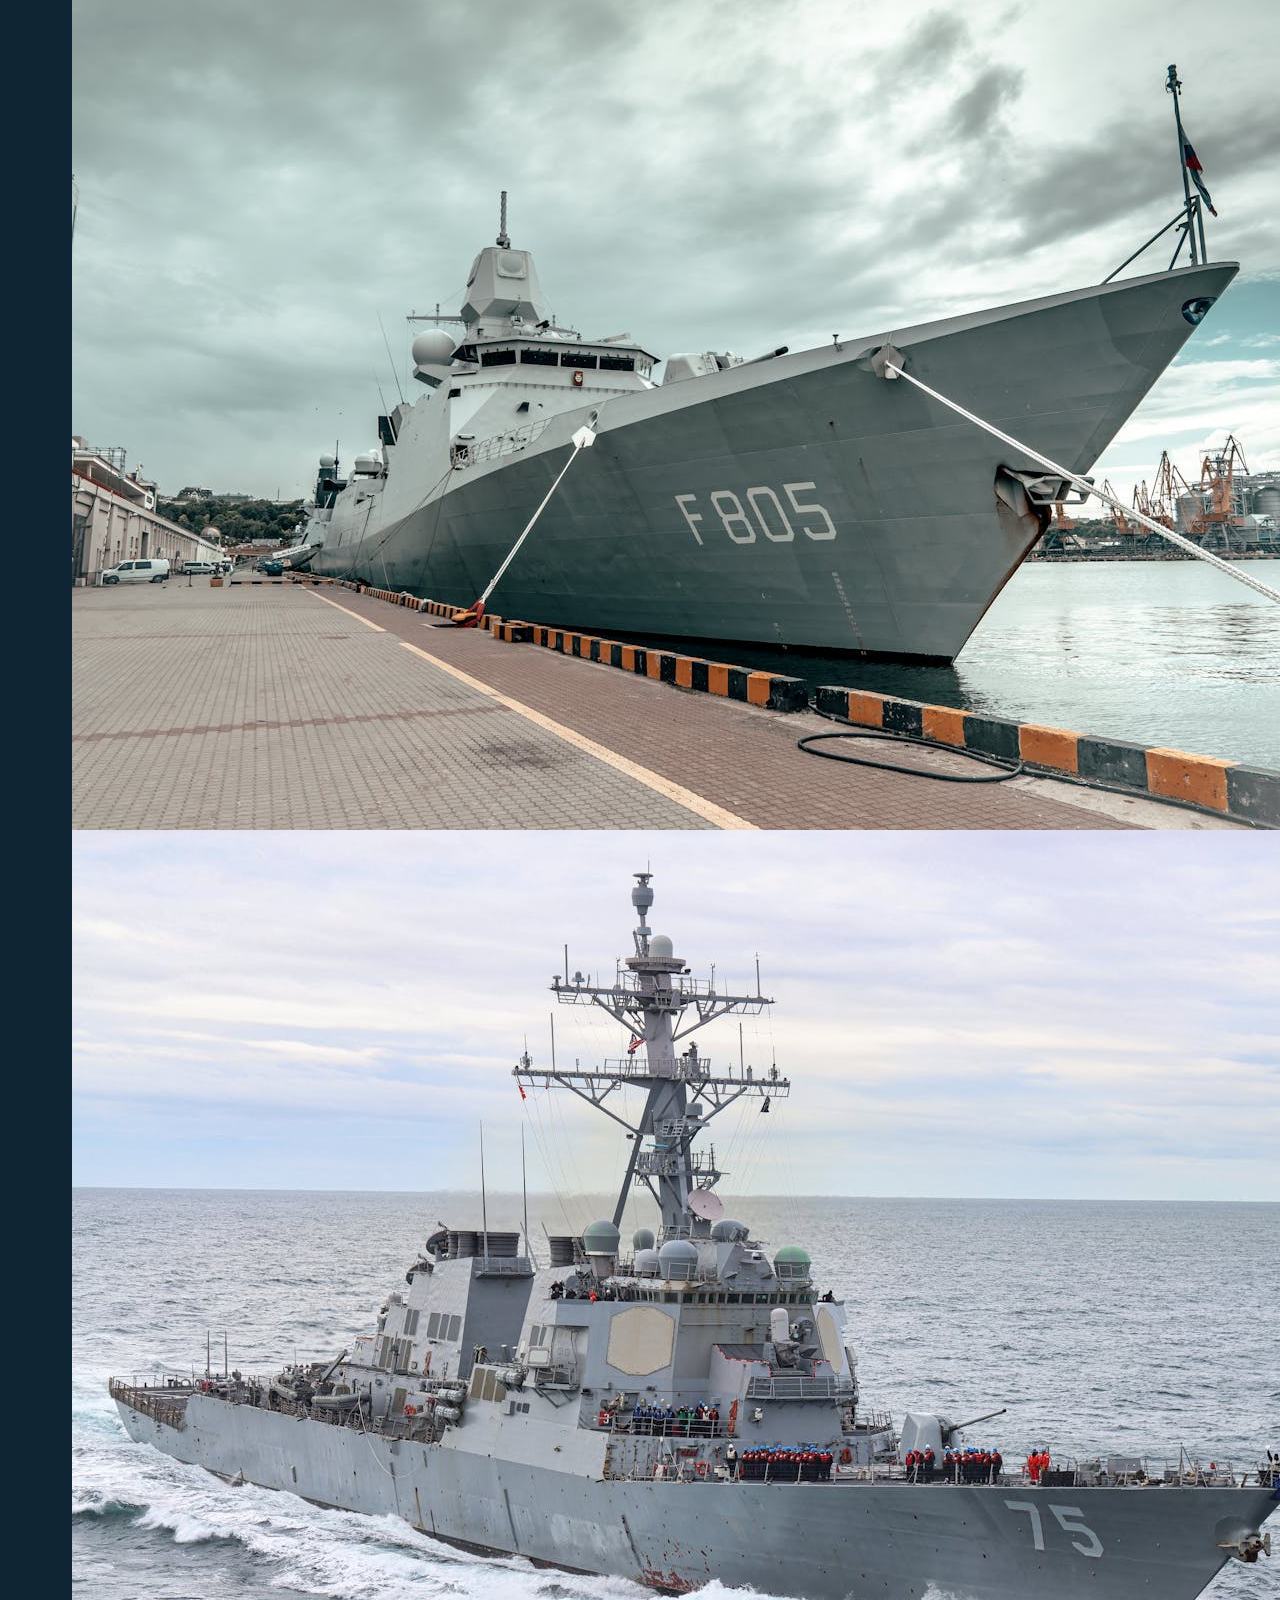
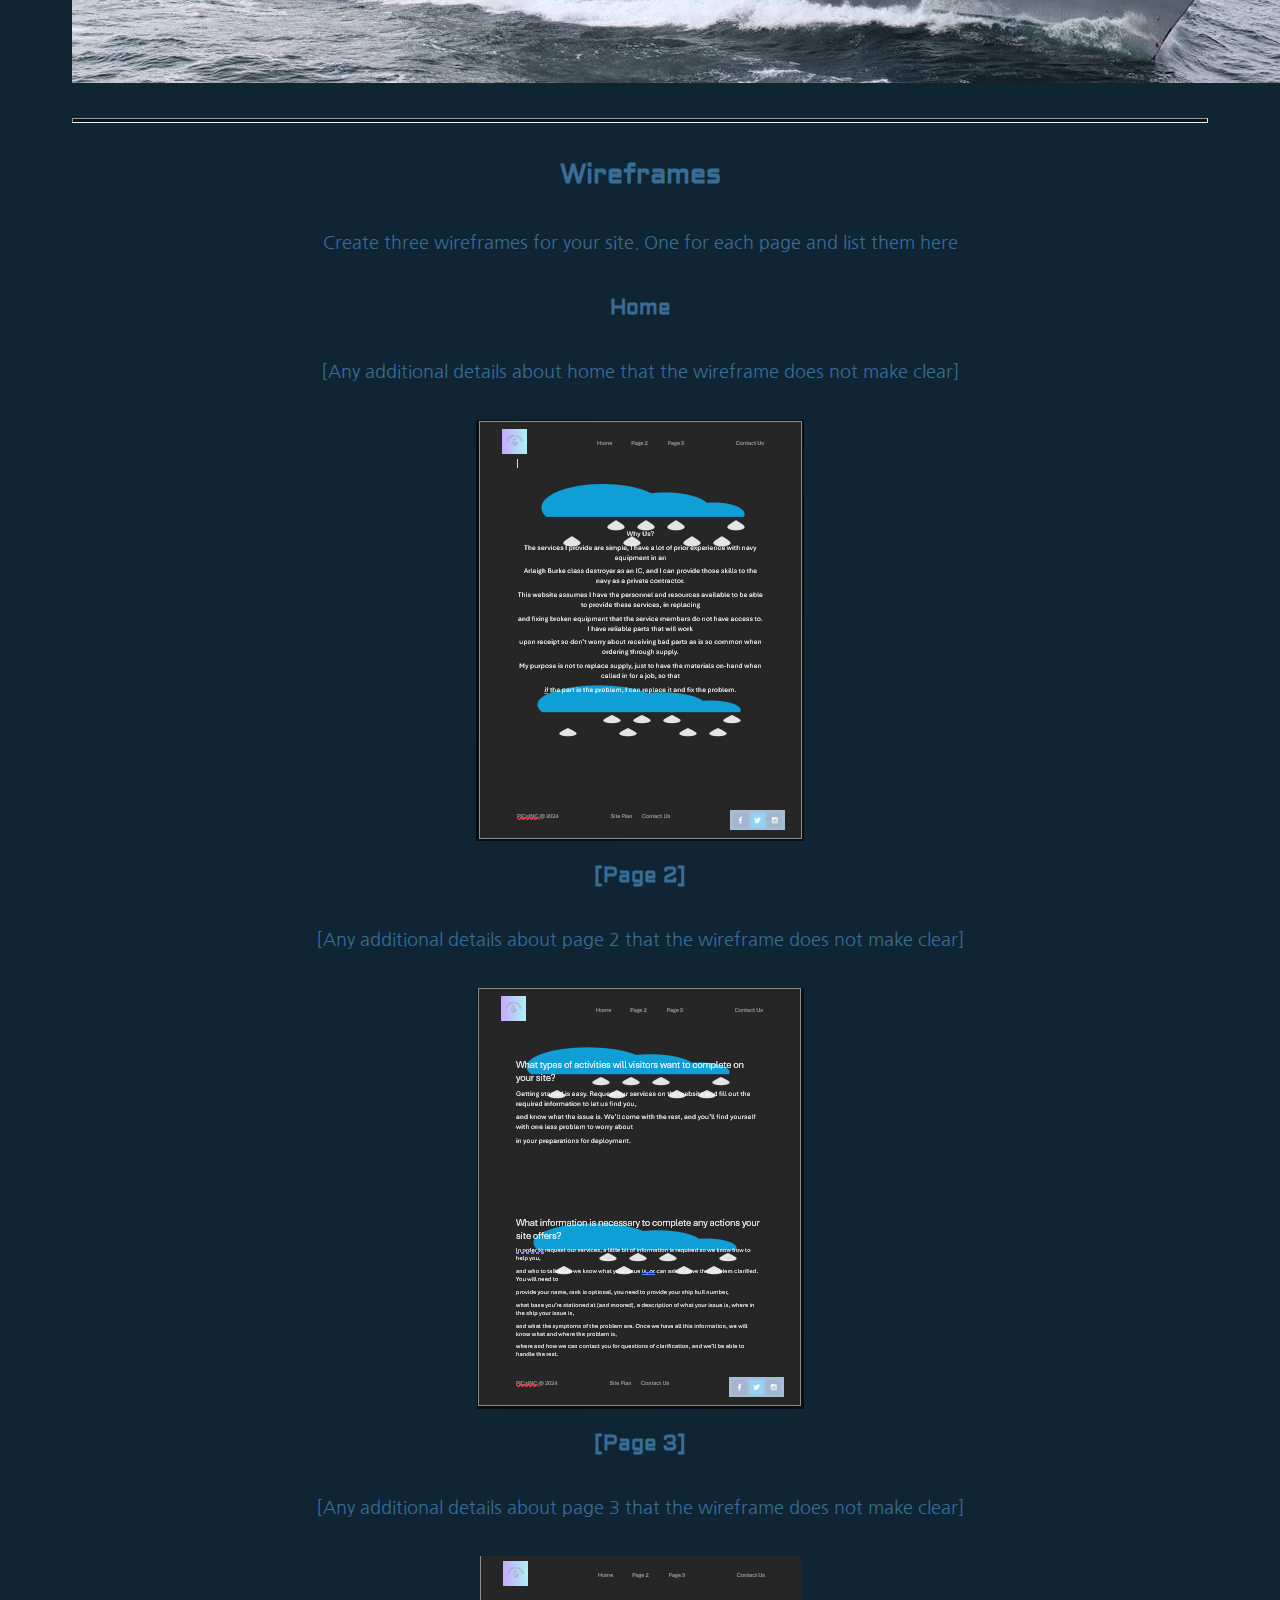
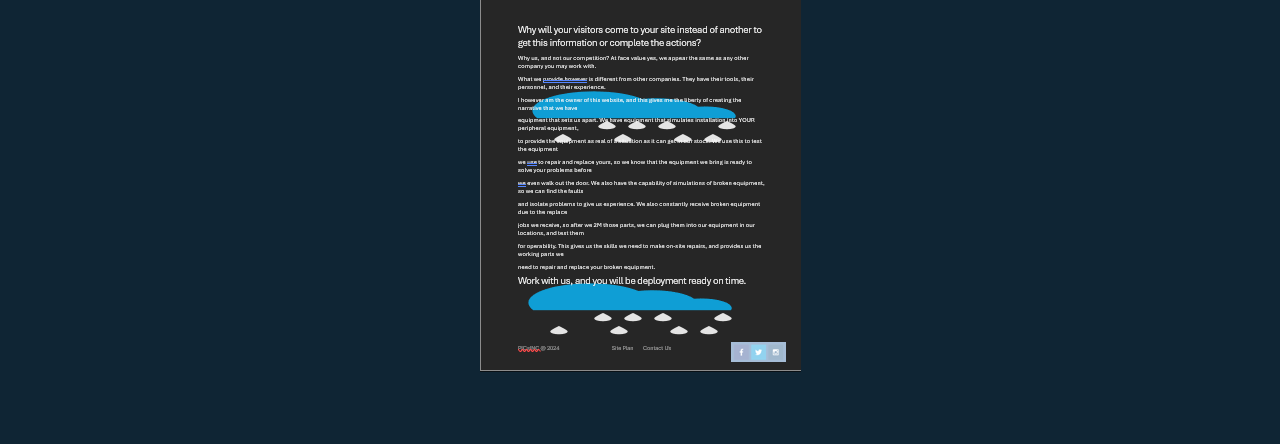
<file: pws/personal-site-plan.html>
<!DOCTYPE html>
<html lang="en-us">
    
  <head>
    <meta charset="utf-8">
    <title>Site Plan</title>
    <link type="text/css" rel="stylesheet" href="styles/site-plan.css">
  </head>

  <body>
    <header>
      <h1>PICsINC Site Plan</h1>
      <h2>James Smith</h2>
      <h2>WDD 130</h2>
      <!-- In the header above, add the name or your site, your name and class number. For example if you are in section 3 you would put WDD 130.03 -->
    </header>
    <main>

      <!-- ------------------------Steps 2-3------------------------------ -->
      <hr>
      <h2>Overview</h2>
      <h3>Purpose</h3>
      <p>I specialize in the maintenance and repair of all devices that promote the conditional awareness 
        to get the water to the fire. Should you have issues with your alarms, phones and announcing systems, 
        simply visit my website to get a quote today. Your problems are over, I’ve got you.</p>  <!-- change this -->


      <h3>Audience</h3>
      <p>[Your audience here]</p>  <!-- change this -->

      <hr>
      <h2>Branding</h2>
      <h3>Website Logo</h3>
      <!-- Replace this with some sort of logo for your site.  A logo can be as simple as the 
      name of your site in a nice font :) -->
      <img src="images/anchors_aweigh.png" alt="anchor">
      <hr>
      <h2>
        Style Guide
      </h2>

      <!-- ------------------------Steps 4-8------------------------------ -->

      <h3>
        Color Palette
      </h3>
      <!--  The colors you choose for a website are one of the most important decisions you will make. Follow the instructions on the activity in iLearn. You should have at least 2 colors but do not have to fill in all 4 if you do not need them.  -->

      <table class="colors">
        <tr><th>Primary</th><th>Secondary</th><th>Accent 1</th><th>Accent 2</th></tr>
        <!-- Switch to the site-plan.css file and change your colors there. -->
        <tr><td class="primary"></td><td class="secondary"></td><td class="accent1"></td><td class="accent2"></td></tr>
      </table>

      <!-- ------------------------Step 9------------------------------ -->

      <h3>
        Typography
      </h3>
      <!-- Choose a font for your paragraphs (body copy) and headlines. What font(s) have you chosen? Why did you choose what you did?  Make sure to review the list of web safe fonts at W3Schools.org as a starting point.  Think also about which of your colors above you might use for background and font colors. -->

      <h4>
        Heading Font: Aldrich  <!-- change this -->
      </h4>
      <h4>
        Paragraph Font: Nanum_Gothic  <!-- change this -->
      </h4>
      <h3>
        Normal paragraph example
      </h3>
      <p>
        Lorem ipsum dolor sit amet, consectetur adipiscing elit, sed do eiusmod tempor incididunt ut labore et dolore magna aliqua. Ut enim ad minim veniam, quis nostrud exercitation ullamco laboris nisi ut aliquip ex ea commodo consequat. Duis aute irure dolor in reprehenderit in voluptate velit esse cillum dolore eu fugiat nulla pariatur. Excepteur sint occaecat cupidatat non proident, sunt in culpa qui officia deserunt mollit anim id est laborum.
      </p>
      <h3>
        Colored paragraph example
      </h3>
      <p class="colored">
        Lorem ipsum dolor sit amet, consectetur adipiscing elit, sed do eiusmod tempor incididunt ut labore et dolore magna aliqua. Ut enim ad minim veniam, quis nostrud exercitation ullamco laboris nisi ut aliquip ex ea commodo consequat. 
      </p>

      <!-- ------------------------Step 10------------------------------ -->

      <h3>
        Navigation
      </h3>
      <!-- Think about how you want your navigation bar to look. In the site-plan.css file change the colors to your colors to get the look you desire. --> 
      <nav>
        <a href="#">Home</a>
        <a href="#">Page2</a>
        <a href="#">Page3</a>
      </nav>
      <hr>
      <h2>
        Site Map
      </h2>
      <div class="sitemap">
        <div class="sm-home">
          Home
        </div>
        <div class="sm-page2">
          [Page2] <!-- change this -->
        </div>
        <div class="sm-page3">
          [Page3]  <!-- change this -->
        </div>

        <div class="top">
          &nbsp;
        </div>
        <div class="left">
          &nbsp;
        </div>
        <div class="right">
          &nbsp;
        </div>

      </div>

      <!-- --------Content Section -------------- -->
      <hr>
      <h2>
        Content
      </h2>
      <h3>Home page</h3>
      <h3>Why My site?</h3>
      <p>
        
The services I provide are simple, I have a lot of prior experience with navy equipment in an 
Arleigh Burke class destroyer as an IC, and I can provide those skills to the navy as a private contractor. 
This website assumes I have the personnel and resources available to be able to provide these services, in replacing 
and fixing broken equipment that the service members do not have access to. I have reliable parts that will work 
upon receipt so don’t worry about receiving bad parts as is so common when ordering through supply. 
My purpose is not to replace supply, just to have the materials on-hand when called in for a job, so that 
if the part is the problem, I can replace it and fix the problem. 



      </p>
      <p>Images for the Home page</p>
        <img src="images/carrier_home.jpg" alt="Carrier">
        <img src="images/fire_fighters.jpg" alt="Firefighters">

      </ul>
      <h3>[Page 2]</h3>
      <h3>	What types of activities will visitors want to complete on your site?</h3>
      
        
      <p>
Getting started is easy. Request our services on the website and fill out the required information to let us find you, 
and know what the issue is. We’ll come with the rest, and you’ll find yourself with one less problem to worry about 
in your preparations for deployment.
</p>
<h3>What information is necessary to complete any actions your site offers?</h3>
<p>
In order to request our services, a little bit of information is required so we know how to help you, 
and who to talk to so we know what your issue is, or can ask to have the problem clarified. You will need to 
provide your name, rank is optional, you need to provide your ship hull number, 
what base you’re stationed at (and moored), a description of what your issue is, where in the ship your issue is, 
and what the symptoms of the problem are. Once we have all this information, we will know what and where the problem is, 
where and how we can contact you for questions of clarification, and we’ll be able to handle the rest.

      </p>
      <p>Images for the Page 2</p>
        <img src="images/combat.jpg" alt="Equipment in Combat">
        <img src="images/captains_pilothouse.jpg" alt="Equipment in Pilothouse">

      </ul>
      <h3>[Page 3]</h3>
      <h3>Why will your visitors come to your site instead of another to get this information or complete the actions?</h3>
      <p>
Why us, and not our competition? At face value yes, we appear the same as any other company you may work with. 
What we provide however is different from other companies. They have their tools, their personnel, and their experience. 
I however am the owner of this website, and this gives me the liberty of creating the narrative that we have 
equipment that sets us apart. We have equipment that simulates installation into YOUR peripheral equipment, 
to provide the equipment as real of a situation as it can get in our stock. We use this to test the equipment 
we use to repair and replace yours, so we know that the equipment we bring is ready to solve your problems before 
we even walk out the door. We also have the capability of simulations of broken equipment, so we can find the faults 
and isolate problems to give us experience. We also constantly receive broken equipment due to the replace 
jobs we receive, so after we 2M those parts, we can plug them into our equipment in our locations, and test them 
for operability. This gives us the skills we need to make on-site repairs, and provides us the working parts we 
need to repair and replace your broken equipment. 

<h3>Work with us, and you will be deployment ready on time.</h3>

      </p>
      <p>Images for the Page 3</p>
        <img src="images/moored_inshore.jpg" alt="End of Availability">
        <img src="images/underway.jpg" alt="Anchors Aweigh">

      </ul>
      <hr>
      <h2>
        Wireframes
      </h2>
      <p>
        Create three wireframes for your site. One for each page and list them here</p>

      <h3>Home</h3>
      <p>         
        [Any additional details about home that the wireframe does not make clear]
      </p>
      <img src="images/Wireframe 1.png" alt="home page wireframe">

      <h3>[Page 2]</h3>
      <p>         
        [Any additional details about page 2 that the wireframe does not make clear]
      </p>
      <img src="images/Wireframe 2.png" alt="page 2 wireframe">

      <h3>[Page 3]</h3>
      <p>         
        [Any additional details about page 3 that the wireframe does not make clear]
      </p>
      <img src="images/Wireframe 3.png" alt="page 3 wireframe">
    </main>
  </body>

</html>
</file>
<file: pws/styles/styles.css>
@import url('https://fonts.googleapis.com/css?family=Aldrich|Nanum_Gothic');

:root {
  /* change the values below to your colors from your palette */
  --primary-color: #0f2534   ;
  --secondary-color: #7f8380 ;
  --accent1-color: #0c1217;
  --accent2-color: #000102;
  --accent3-color: #010000;

  /* change the values below to your chosen font(s) */
  --heading-font: "Aldrich";
  --paragraph-font: "Nanum_Gothic", Helvetica, sans-serif;

  /* these colors below should be chosen from among your palette colors above */
  --headline-color-on-white: hsl(205, 44%, 40%);  /* headlines on a white background */ 
  --headline-color-on-color: white; /* headlines on a colored background */ 
  --paragraph-color-on-white: #396E94; /* paragraph text on a white background */ 
  --paragraph-color-on-color: white; /* paragraph text on a colored background */ 
  --paragraph-background-color: #000102   ;
  --nav-link-color: white;
  --nav-background-color: #396E94;
  --nav-hover-link-color: white;
  --nav-hover-background-color: #D4AC0D;
}
.content{
    max-width: 1600px;
    margin: 0 auto;
}
nav a{
    text-align: center;
    color: var(--headline-color-on-color);
    text-decoration: none;
    padding: 70px;
}
header{
    background-color: var(--primary-color);
    display: grid;
    grid-template-columns: 150px auto;
}
#p3_anchors_aweigh{
    margin-bottom: 150px;
    width: 40%
}
#p2_section1{
    padding: 5px;
    margin: 60px 5px;
}
#p2_section2{
    padding: 5px;
    margin: 60px 5px;
}#p3_section1{
    padding: 5px;
    margin: 60px 5px;
}
#p3_section2{
    padding: 5px;
    margin: 60px 5px;
}
#cta_deployment{
    padding: 15px;
    font-size: xx-large;
}
nav {
    display: flex;
    justify-content: space-around;
}
.intro-container{
    justify-self: center;
    align-self: center;
    text-align: center;
}
.button-box{
    text-align: center;
}
#p2_button-box{
    margin-top: 150px;
}
.reserve{
    text-decoration: none;
    background-color: var(--primary-color);
    color: var(--headline-color-on-color);
    padding: 5px 15px;
    margin-top: 15px;
    border-radius: 5px;
}
.reserve:hover{
    color: var(--headline-color-on-color);
    text-decoration: underline;
}
body {
    font-family: "Nanum_Gothic", Helvetica, sans-serif;
    background-color: #7f8380  ;
    font-size: 22px;
    margin: 0;
    padding: 0;
}
.logo{
    width: 80px;
    border-radius: 50%;
}
.home-title{
    font-family: "Nanum_Gothic", Helvetica, sans-serif;
    font-size: 2em;
    color: var(--primary-color);
    margin-top: 10px;
    grid-column: 2/3;
    grid-row: 1/2;
    
}
#logo_link{
    padding-top: 5px;
    justify-self: center;
    align-self: center;
}
nav a:hover{
    background-color: var(--primary-color) ;
    color: var(--headline-color-on-color);
    text-decoration: underline;
}
/* CSS for Modal */
.modal {
    display: none; /* Hidden by default */
    position: fixed; /* Stay in place */
    z-index: 1; /* Sit on top */
    padding-top: 100px; /* Location of the box */
    left: 0;
    top: 0;
    width: 100%; /* Full width */
    height: 100%; /* Full height */
    overflow: auto; /* Enable scroll if needed */
    background-color: rgb(0,0,0); /* Fallback color */
    background-color: rgba(0,0,0,0.9); /* Black w/ opacity */
}
  .modal-content {
    margin: auto;
    display: block;
    width: 80%;
    max-width: 700px;
  }

 #caption {
    margin: auto;
    display: block;
    width: 80%;
    max-width: 700px;
    text-align: center;
    color: #ccc;
    padding: 10px 0;
    height: 150px;
}
  
.modal-content, #caption {
    animation-name: zoom;
    animation-duration: 0.6s;
}
  
  @keyframes zoom {
    from {transform:scale(0)}
    to {transform:scale(1)}
}
  
 .close {
    position: absolute;
    top: 15px;
    right: 35px;
    color: #f1f1f1;
    font-size: 40px;
    font-weight: bold;
    transition: 0.3s;
}
  
  .close:hover,
  .close:focus {
    color: #bbb;
    text-decoration: none;
    cursor: pointer;
}
#hero{
    display: grid;
    grid-template-columns: 1fr 3fr 1fr;
}
#hero_home{
    width: 100%;
    grid-column: 1/4;
    grid-row: 1/2;
    z-index: -1;
}
footer{
    background-color: var(--primary-color);
    color: #436388;
    padding: 25px 50px;
    margin-top: 200px;
    display: flex;
    justify-content: space-around;
    align-items: center;
}
footer p{
    color: var(--paragraph-color-on-color);
}
footer a{
    text-decoration: none;
    color: var(--paragraph-color-on-color);
}
footer a:hover{
    color: var(--headline-color-on-color);
}
footer p a:hover{
    text-decoration: underline;
}
footer .social img{
    padding-top: 15px;
}

@media screen and (max-width: 900px) {
    #hero_home {
        display: block;
        height: auto;
    }
    nav, footer {
        flex-direction: column;
    }
    nav a {
        display: block;
        padding: 15px;
    }
    .modal-content {
        width: 100%;
      }
    #hero {
        margin-top: 0;
    }
    #hero-msg {
        margin-top: 0;
    }
    #hero-msg h4 {
        display: none;
    }
    #hero-msg h1 {
        color: #6f7364;
    }
    .home-title {
        font-size: 25px;
    }
    #background {
        display: none;
    }
    footer {
        margin-top: 25px;
    }
}
</file>
<file: pws/styles/site-plan.css>
/* if you are using any Google fonts change the font names below to your fonts. 
Any spaces in your font name should be replaced with a +. 
Fonts are separated by a | */
@import url('https://fonts.googleapis.com/css?family=Aldrich|Nanum_Gothic');

:root {
  /* change the values below to your colors from your palette */
  --primary-color: #0f2534   ;
  --secondary-color: #7f8380 ;
  --accent1-color: #0c1217;
  --accent2-color: #000102;
  --accent3-color: #010000;

  /* change the values below to your chosen font(s) */
  --heading-font: "Aldrich";
  --paragraph-font: "Nanum_Gothic", Helvetica, sans-serif;

  /* these colors below should be chosen from among your palette colors above */
  --headline-color-on-white: hsl(205, 44%, 40%);  /* headlines on a white background */ 
  --headline-color-on-color: white; /* headlines on a colored background */ 
  --paragraph-color-on-white: #396E94; /* paragraph text on a white background */ 
  --paragraph-color-on-color: white; /* paragraph text on a colored background */ 
  --paragraph-background-color: #000102   ;
  --nav-link-color: white;
  --nav-background-color: #396E94;
  --nav-hover-link-color: white;
  --nav-hover-background-color: #D4AC0D;
}


/*  Look around below...but DON'T CHANGE ANYTHING! */

body {
  max-width: 1200px;
  margin: 0 auto;
  padding: 4em;
  font-size: 18px;
  text-align: center;
  background-color: #0f2534;
}
img {
  display: block;
  margin: 0 auto;
}
h1, h2, h3, h4, h5, h6 {
  font-family: var(--heading-font);
  color: var(--headline-color-on-white);
}
h2 {
  text-align: center;
}
hr {
  height: 3px;
  margin: 35px 0;
  background: var(--accent1-color);
}
header {
  padding: 1em;
  text-align: center;
  color: var(--headline-color-on-color);
  background-color: var(--paragraph-background-color);
}
header > h1, header > h2 {
  color: var(--headline-color-on-color);
}

p {
  font-family: var(--paragraph-font);
  color: var(--paragraph-color-on-white);
  padding: 1em;
}
.colors {
  width: 100%;
  min-width: 350px;
  margin: 30px auto;
  text-align: center;
}
.colors th {
  background-color: #999;
}
.colors td{
  width: 25%;
  height: 3em;
}

.primary {
  background-color: var(--primary-color);
}
.secondary {
  background-color: var(--secondary-color);
}
.accent1 {
  background-color: var(--accent1-color);
}
.accent2{
  background-color: var(--accent2-color);
}

p.colored {
  background-color: var(--paragraph-background-color);
  color: var(--paragraph-color-on-color);
}

nav {
  background-color: var(--nav-background-color);
  line-height: 3em;
  text-align: center;
  font-size: 1.2em;
}
nav  {
  list-style-type: none;
  display: flex;

}
nav a {
  padding:1em;
  min-width: 120px;
  text-decoration: none;
  padding: 10px;

}
nav a:link, nav a:visited {
  color: var(--nav-link-color);
}
nav a:hover {
  color: var(--nav-hover-link-color);
  background-color: var(--nav-hover-background-color);
}

.sitemap {
  display: grid;
  justify-content: center;

  grid-template-columns: repeat(6, 15%);
  grid-template-rows: 3em 1.5em 1.5em 3em;
  grid-template-areas: ". . home home . ."
    ". . . top . ."
    ". left left right right ."
    "page2 page2 . . page3 page3";
}
.sitemap > div {

  text-align: center;

}
.sm-home {
  grid-area: home;
  background-color: #ccc;
  line-height: 3em;
}
.sm-page2 {
  grid-area: page2;
  background-color: #ccc;
  line-height: 3em;
}
.sm-page3 {
  grid-area: page3;
  background-color: #ccc;
  line-height: 3em;
}

.top {
  grid-area: top;
  border-left: 1px solid;
}

.left {
  grid-area: left;
  border-top: 1px solid;
  border-left: 1px solid;
}

.right {
  grid-area: right;
  border-top: 1px solid;
  border-right: 1px solid;
}
</file>
